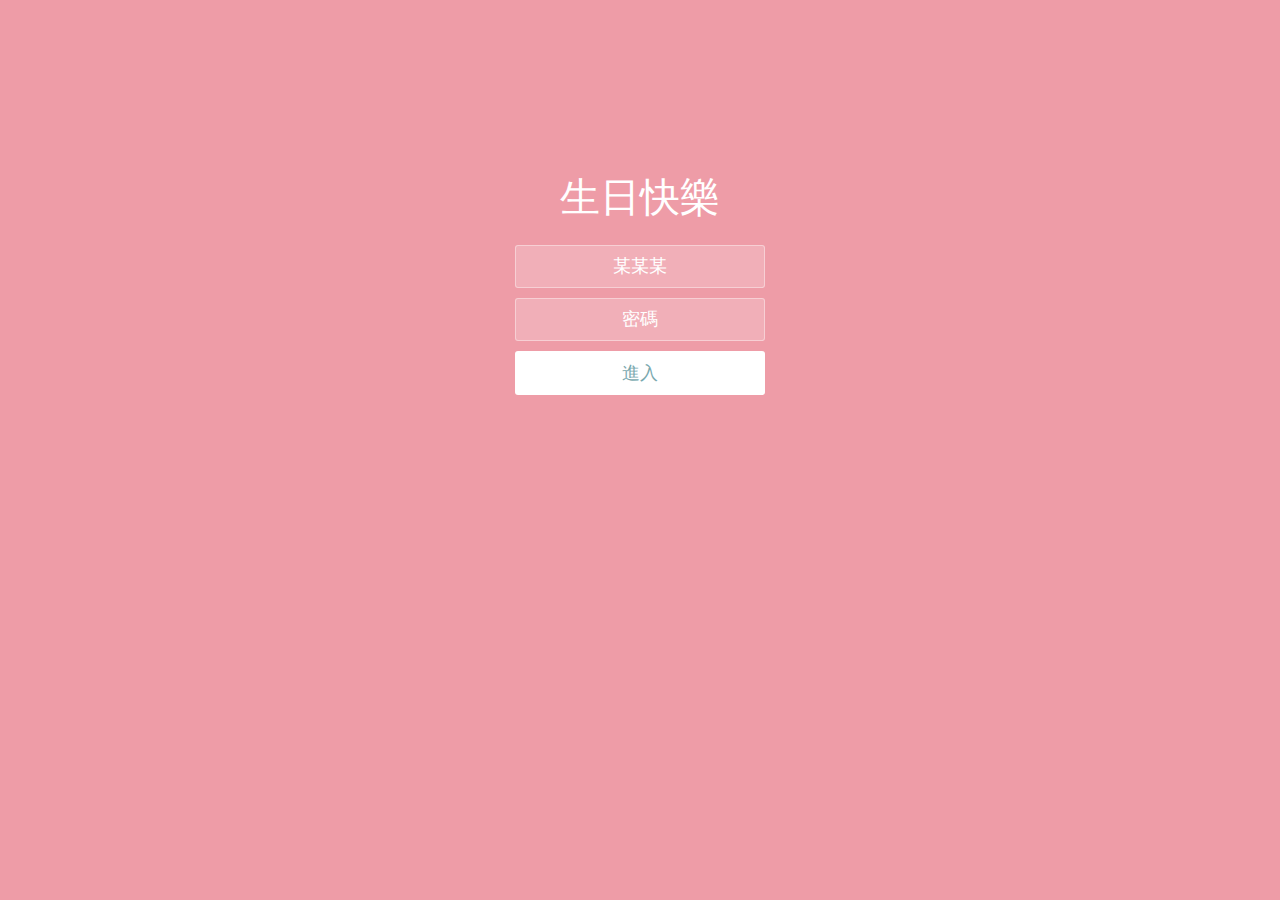
<file: index.html>
<!doctype html>
<html lang="zh">

<head>
    <meta charset="utf-8">
    <meta http-equiv="X-UA-Compatible" content="IE=edge,chrome=1">
    <meta name="viewport" content="width=device-width, initial-scale=1.0">
    <title>Happy Birthday</title>
    <link rel="stylesheet" type="text/css" href="css/styles.css">
</head>

<style>
    .iframepage {
        -webkit-overflow-scrolling: touch;
        overflow-x: scroll;
        overflow-y: hidden;
    }

    ::-webkit-scrollbar {
        width: 0px;
    }

    /*區域性滾動的dom節點*/
    .scroll-el {
        overflow: auto;
    }
</style>

<body>
    <iframe src="./html/login.html" id="iframepage" scrolling="no" onload="changeFrameHeight()" frameborder="0"
        style="width:100%" marginwidth="0" marginheight="0"></iframe>
    <script src="js/jquery-2.1.1.min.js" type="text/javascript"></script>
    <script src="js/jquery-1.8.4.min.js" type="text/javascript"></script>
</body>

</html>
</file>
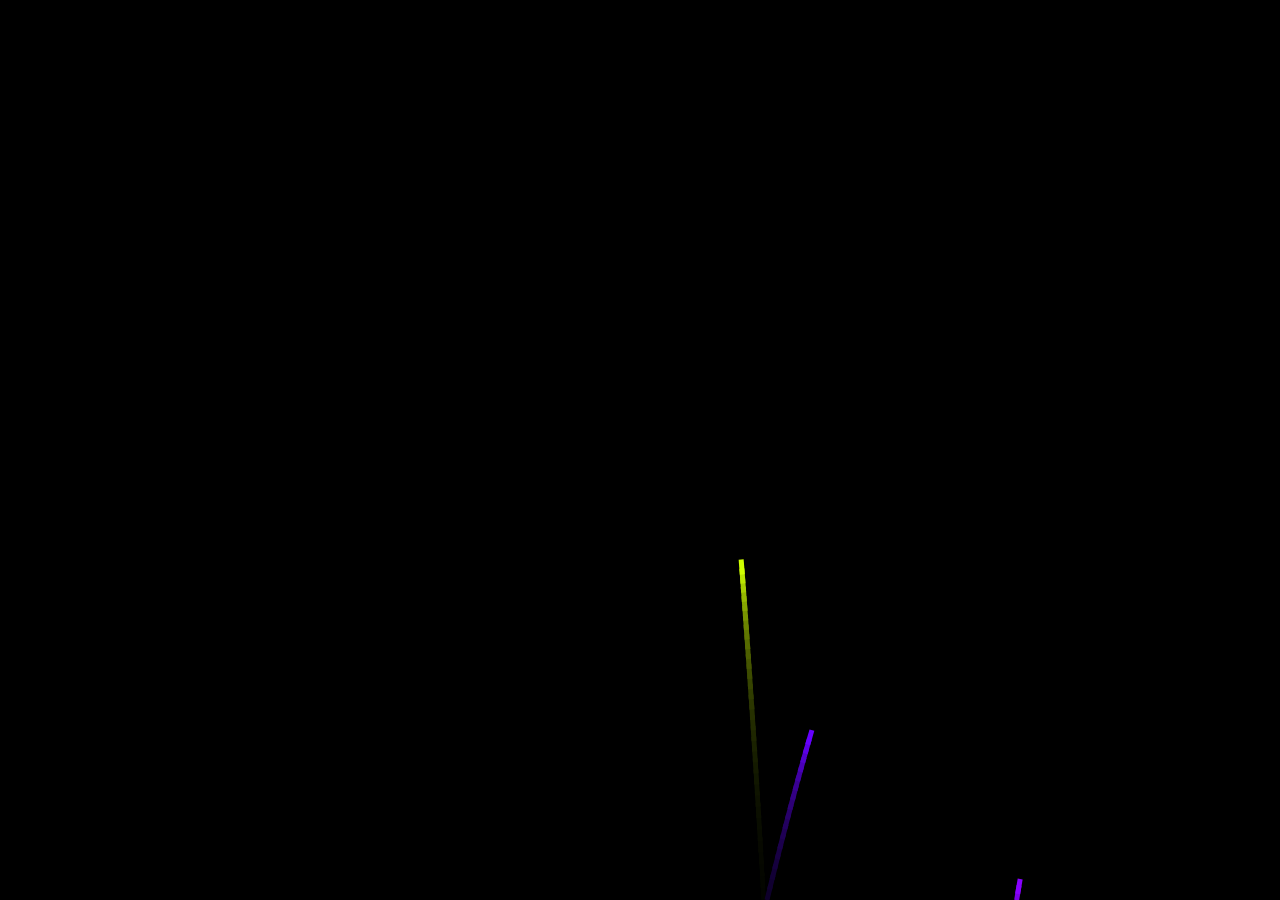
<file: html/EasterEgg.html>
<!DOCTYPE html>
<html lang="en">
<script>
  var _hmt = _hmt || [];
  (function () {
    var hm = document.createElement("script");
    hm.src = "https://hm.baidu.com/hm.js?c923daf3182a4b0ce01878475080aadc";
    var s = document.getElementsByTagName("script")[0];
    s.parentNode.insertBefore(hm, s);
  })();
</script>

<head>
  <meta charset="utf-8">
  <title>某某某，生日快樂！</title>


</head>
<style>
  body {
    margin: 0;
    overflow: hidden;
    background: black;
  }

  canvas {
    position: absolute;
  }
</style>

<body>

  <canvas></canvas>
  <canvas></canvas>
  <canvas></canvas>

  <script>

    function GetRequest() {
      var url = decodeURI(location.search); //獲取url中"?"符后的字串
      var theRequest = new Object();
      if (url.indexOf("?") != -1) {
        var str = url.substr(1);
        strs = str.split("&");
        for (var i = 0; i < strs.length; i++) {
          theRequest[strs[i].split("=")[0]] = unescape(strs[i].split("=")[1]);
        }
      }
      return theRequest;
    }
    class Shard {
      constructor(x, y, hue) {
        this.x = x;
        this.y = y;
        this.hue = hue;
        this.lightness = 50;
        this.size = 15 + Math.random() * 10;
        const angle = Math.random() * 2 * Math.PI;
        const blastSpeed = 1 + Math.random() * 6;
        this.xSpeed = Math.cos(angle) * blastSpeed;
        this.ySpeed = Math.sin(angle) * blastSpeed;
        this.target = getTarget();
        this.ttl = 100;
        this.timer = 0;
      }
      draw() {
        ctx2.fillStyle = `hsl(${this.hue}, 100%, ${this.lightness}%)`;
        ctx2.beginPath();
        ctx2.arc(this.x, this.y, this.size, 0, 2 * Math.PI);
        ctx2.closePath();
        ctx2.fill();
      }
      update() {
        if (this.target) {
          const dx = this.target.x - this.x;
          const dy = this.target.y - this.y;
          const dist = Math.sqrt(dx * dx + dy * dy);
          const a = Math.atan2(dy, dx);
          const tx = Math.cos(a) * 5;
          const ty = Math.sin(a) * 5;
          this.size = lerp(this.size, 1.5, 0.05);

          if (dist < 5) {
            this.lightness = lerp(this.lightness, 100, 0.01);
            this.xSpeed = this.ySpeed = 0;
            this.x = lerp(this.x, this.target.x + fidelity / 2, 0.05);
            this.y = lerp(this.y, this.target.y + fidelity / 2, 0.05);
            this.timer += 1;
          } else
            if (dist < 10) {
              this.lightness = lerp(this.lightness, 100, 0.01);
              this.xSpeed = lerp(this.xSpeed, tx, 0.1);
              this.ySpeed = lerp(this.ySpeed, ty, 0.1);
              this.timer += 1;
            } else {
              this.xSpeed = lerp(this.xSpeed, tx, 0.02);
              this.ySpeed = lerp(this.ySpeed, ty, 0.02);
            }
        } else {
          this.ySpeed += 0.05;
          //this.xSpeed = lerp(this.xSpeed, 0, 0.1);
          this.size = lerp(this.size, 1, 0.05);

          if (this.y > c2.height) {
            shards.forEach((shard, idx) => {
              if (shard === this) {
                shards.splice(idx, 1);
              }
            });
          }
        }
        this.x = this.x + this.xSpeed;
        this.y = this.y + this.ySpeed;
      }
    }


    class Rocket {
      constructor() {
        const quarterW = c2.width / 4;
        this.x = quarterW + Math.random() * (c2.width - quarterW);
        this.y = c2.height - 15;
        this.angle = Math.random() * Math.PI / 4 - Math.PI / 6;
        this.blastSpeed = 6 + Math.random() * 7;
        this.shardCount = 15 + Math.floor(Math.random() * 15);
        this.xSpeed = Math.sin(this.angle) * this.blastSpeed;
        this.ySpeed = -Math.cos(this.angle) * this.blastSpeed;
        this.hue = Math.floor(Math.random() * 360);
        this.trail = [];
      }
      draw() {
        ctx2.save();
        ctx2.translate(this.x, this.y);
        ctx2.rotate(Math.atan2(this.ySpeed, this.xSpeed) + Math.PI / 2);
        ctx2.fillStyle = `hsl(${this.hue}, 100%, 50%)`;
        ctx2.fillRect(0, 0, 5, 15);
        ctx2.restore();
      }
      update() {
        this.x = this.x + this.xSpeed;
        this.y = this.y + this.ySpeed;
        this.ySpeed += 0.1;
      }

      explode() {
        for (let i = 0; i < 70; i++) {
          shards.push(new Shard(this.x, this.y, this.hue));
        }
      }
    }

    console.log(GetRequest('val').val)
    // INITIALIZATION
    const [c1, c2, c3] = document.querySelectorAll('canvas');
    const [ctx1, ctx2, ctx3] = [c1, c2, c3].map(c => c.getContext('2d'));
    let fontSize = 200;
    const rockets = [];
    const shards = [];
    const targets = [];
    const fidelity = 3;
    let counter = 0;
    c2.width = c3.width = window.innerWidth;
    c2.height = c3.height = window.innerHeight;
    ctx1.fillStyle = '#000';
    const text = '某某某,生日快樂！'
    let textWidth = 99999999;

    while (textWidth > window.innerWidth) {
      ctx1.font = `900 ${fontSize--}px Arial`;
      textWidth = ctx1.measureText(text).width;
    }

    c1.width = textWidth;
    c1.height = fontSize * 1.5;
    ctx1.font = `900 ${fontSize}px Arial`;
    ctx1.fillText(text, 0, fontSize);
    const imgData = ctx1.getImageData(0, 0, c1.width, c1.height);
    for (let i = 0, max = imgData.data.length; i < max; i += 4) {
      const alpha = imgData.data[i + 3];
      const x = Math.floor(i / 4) % imgData.width;
      const y = Math.floor(i / 4 / imgData.width);

      if (alpha && x % fidelity === 0 && y % fidelity === 0) {
        targets.push({ x, y });
      }
    }

    ctx3.fillStyle = '#FFF';
    ctx3.shadowColor = '#FFF';
    ctx3.shadowBlur = 25;

    // ANIMATION LOOP
    (function loop() {
      ctx2.fillStyle = "rgba(0, 0, 0, .1)";
      ctx2.fillRect(0, 0, c2.width, c2.height);
      //ctx2.clearRect(0, 0, c2.width, c2.height);
      counter += 1;

      if (counter % 15 === 0) {
        rockets.push(new Rocket());
      }
      rockets.forEach((r, i) => {
        r.draw();
        r.update();
        if (r.ySpeed > 0) {
          r.explode();
          rockets.splice(i, 1);
        }
      });

      shards.forEach((s, i) => {
        s.draw();
        s.update();

        if (s.timer >= s.ttl || s.lightness >= 99) {
          ctx3.fillRect(s.target.x, s.target.y, fidelity + 1, fidelity + 1);
          shards.splice(i, 1);
        }
      });

      requestAnimationFrame(loop);
    })();

    // HELPER FUNCTIONS
    const lerp = (a, b, t) => Math.abs(b - a) > 0.1 ? a + t * (b - a) : b;

    function getTarget() {
      if (targets.length > 0) {
        const idx = Math.floor(Math.random() * targets.length);
        let { x, y } = targets[idx];
        targets.splice(idx, 1);

        x += c2.width / 2 - textWidth / 2;
        y += c2.height / 2 - fontSize / 2;

        return { x, y };
      }
    }


  </script>

</body>

</html>
</file>
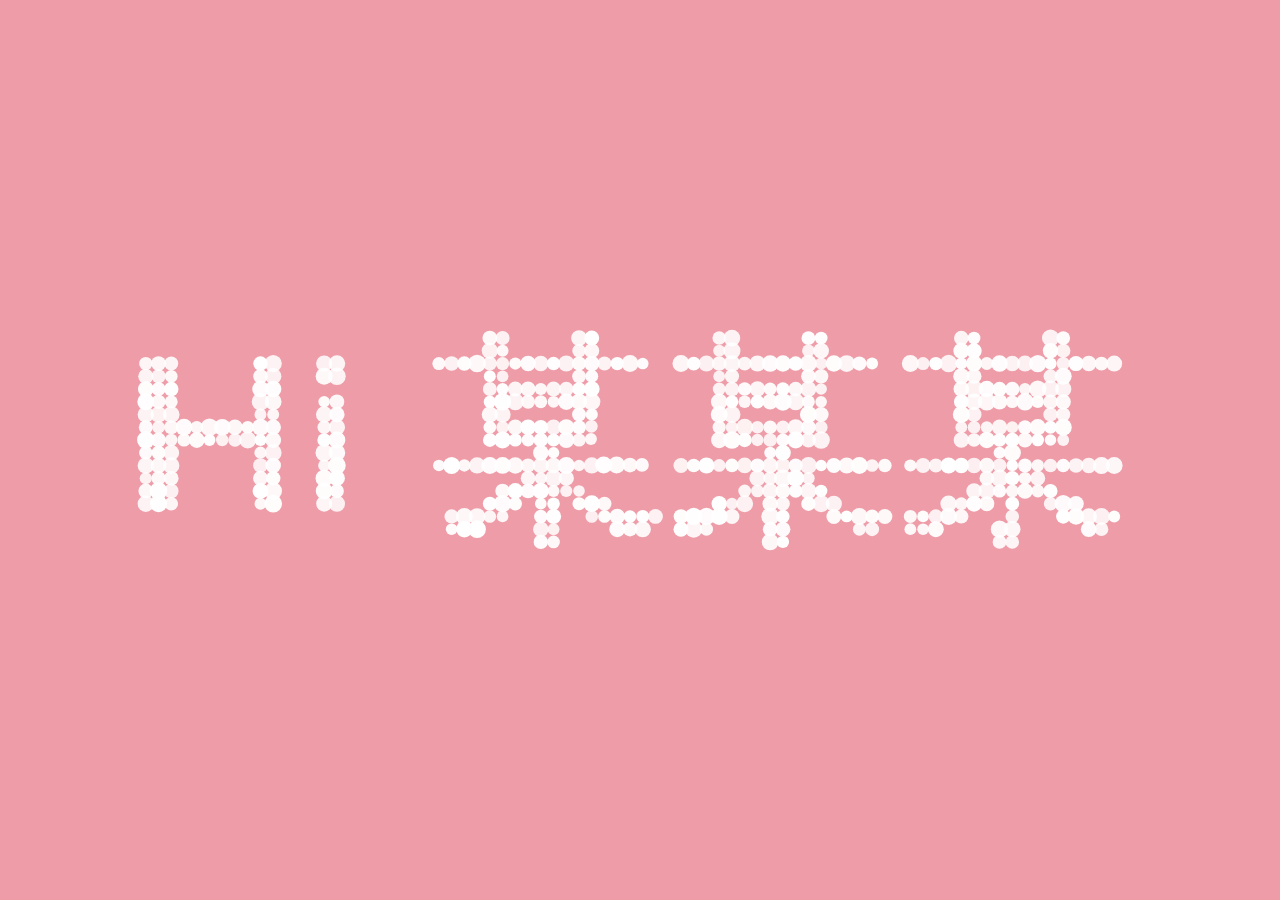
<file: html/index1.html>
<!DOCTYPE html>
<html>

<head>

  <meta charset="utf-8">

  <title></title>

  <link rel="stylesheet" href="../css/normalizel.css">

  <link rel="stylesheet" href="../css/stylel.css" media="screen" type="text/css" />

</head>

<body>
<canvas class="canvas"></canvas>

<div class="help">?</div> 

<div class="ui">
  <input class="ui-input" type="text" />
  <span class="ui-return">↵</span>
</div>

<div class="overlay">
  <div class="tabs">
    <div class="tabs-labels"><span class="tabs-label">Commands</span><span class="tabs-label">Info</span><span class="tabs-label">Share</span></div>

    <div class="tabs-panels">
      <ul class="tabs-panel commands">
        <li class="commands-item"><span class="commands-item-title">Text</span><span class="commands-item-info" data-demo="Hello :)">Type anything</span><span class="commands-item-action">Demo</span></li>
        <li class="commands-item"><span class="commands-item-title">Countdown</span><span class="commands-item-info" data-demo="#countdown 10">#countdown<span class="commands-item-mode">number</span></span><span class="commands-item-action">Demo</span></li>
        <li class="commands-item"><span class="commands-item-title">Time</span><span class="commands-item-info" data-demo="#time">#time</span><span class="commands-item-action">Demo</span></li>
        <li class="commands-item"><span class="commands-item-title">Rectangle</span><span class="commands-item-info" data-demo="#rectangle 30x15">#rectangle<span class="commands-item-mode">width x height</span></span><span class="commands-item-action">Demo</span></li>
        <li class="commands-item"><span class="commands-item-title">Circle</span><span class="commands-item-info" data-demo="#circle 25">#circle<span class="commands-item-mode">diameter</span></span><span class="commands-item-action">Demo</span></li>

        <li class="commands-item commands-item--gap"><span class="commands-item-title">Animate</span><span class="commands-item-info" data-demo="The time is|#time|#countdown 3|#icon thumbs-up"><span class="commands-item-mode">command1</span>&nbsp;|<span class="commands-item-mode">command2</span></span><span class="commands-item-action">Demo</span></li>
      </ul>
    </div>
  </div>
</div>

  <script src="../js/indexl.js"></script>

</body>

</html>
</file>
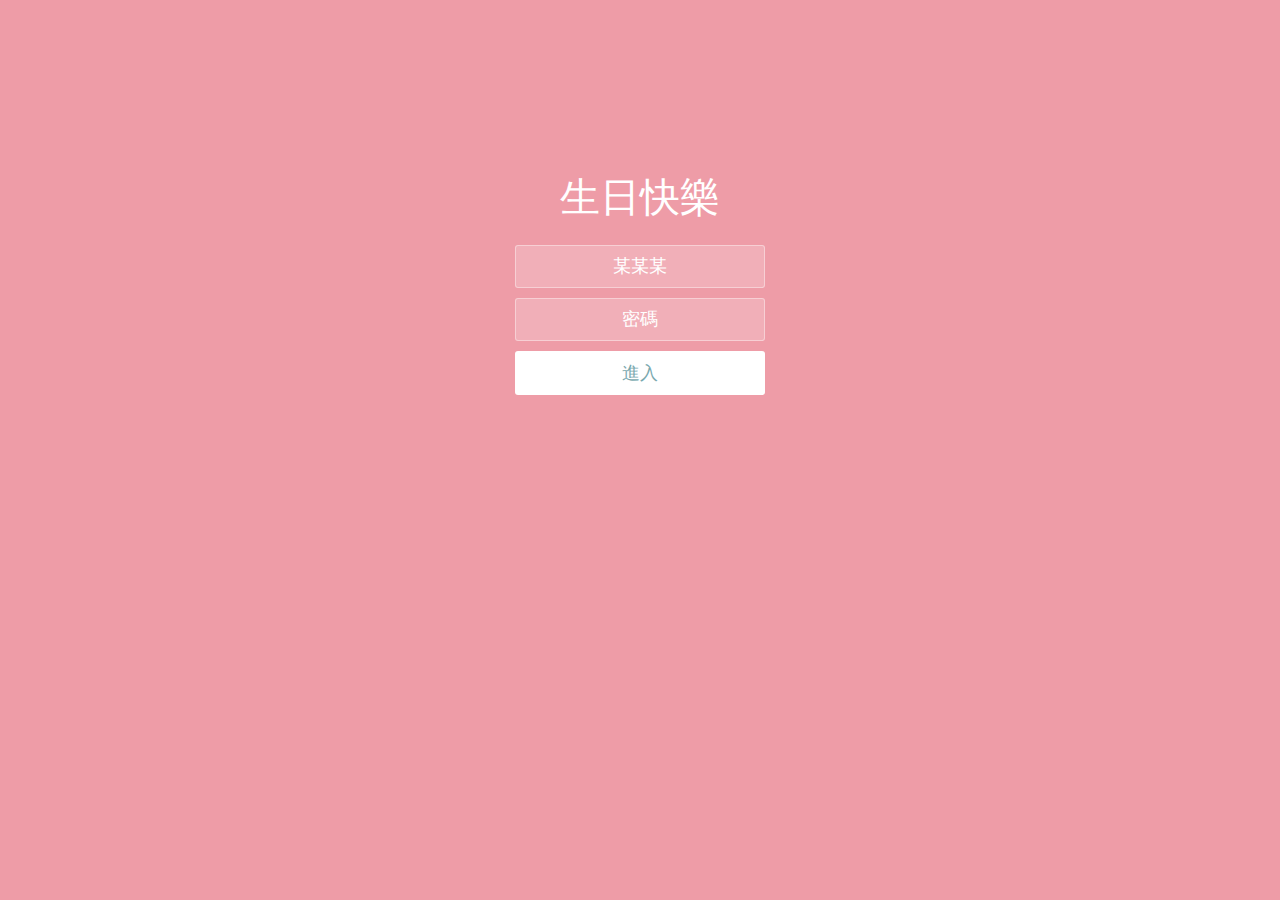
<file: html/login.html>
<!doctype html>
<html lang="zh">

<head>
	<meta charset="utf-8">
	<meta http-equiv="X-UA-Compatible" content="IE=edge,chrome=1">
	<meta name="viewport" content="width=device-width, initial-scale=1.0">
	<title>Happy Birthday</title>
	<link rel="stylesheet" type="text/css" href="../css/styles.css">
</head>

<body>
	<div class="htmleaf-container">
		<div class="wrapper">
			<div class="container">
				<h1>生日快樂</h1>
				<form class="form">
					<input id="userName" name="userName" type="text" placeholder="xx" value="某某某">
					<input id="pwd" name="pwd" type="password" placeholder="密碼">
					<button type="submit" id="login-button">進入</button>
				</form>
			</div>
			<ul class="bg-bubbles">
				<li></li>
				<li></li>
				<li></li>
				<li></li>
				<li></li>
				<li></li>
				<li></li>
				<li></li>
				<li></li>
				<li></li>
			</ul>
		</div>
	</div>

	<script src="../js/jquery-2.1.1.min.js" type="text/javascript"></script>
	<script src="../js/jquery-1.8.4.min.js" type="text/javascript"></script>

</body>

</html>
</file>
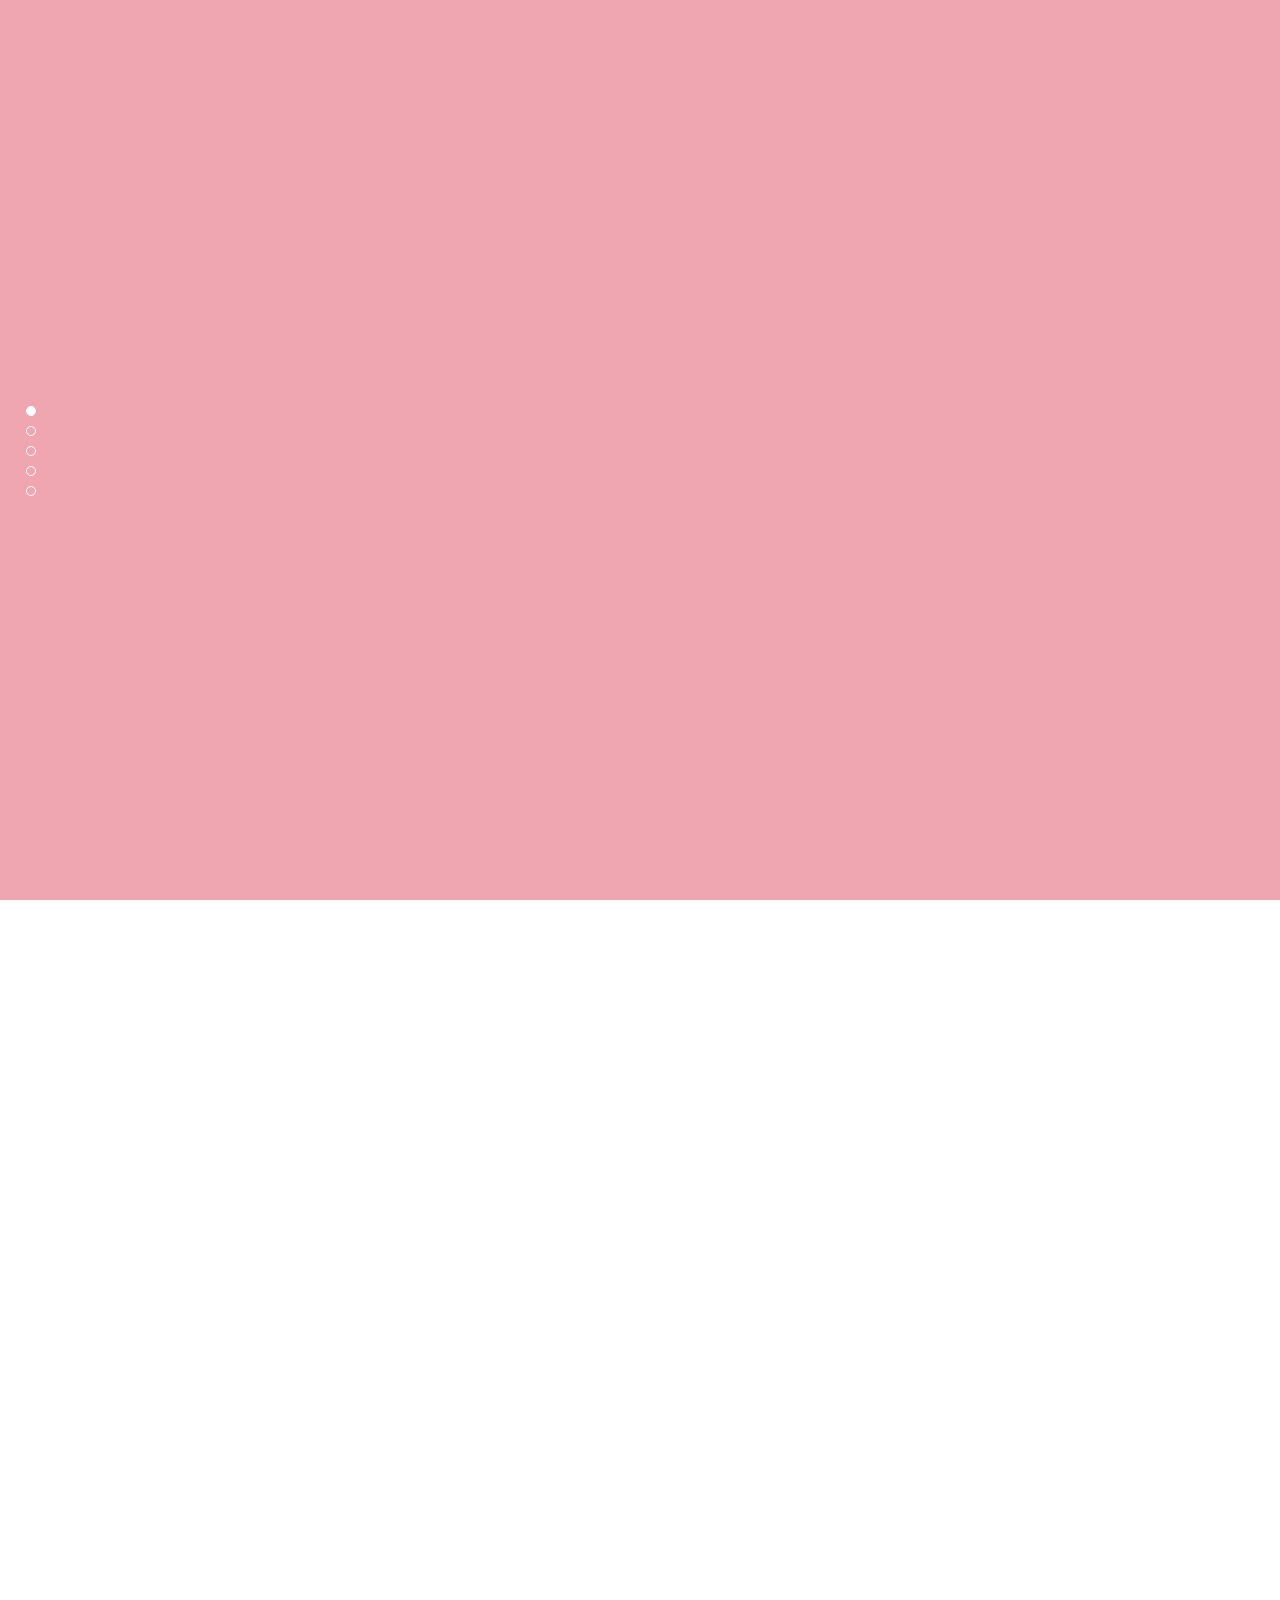
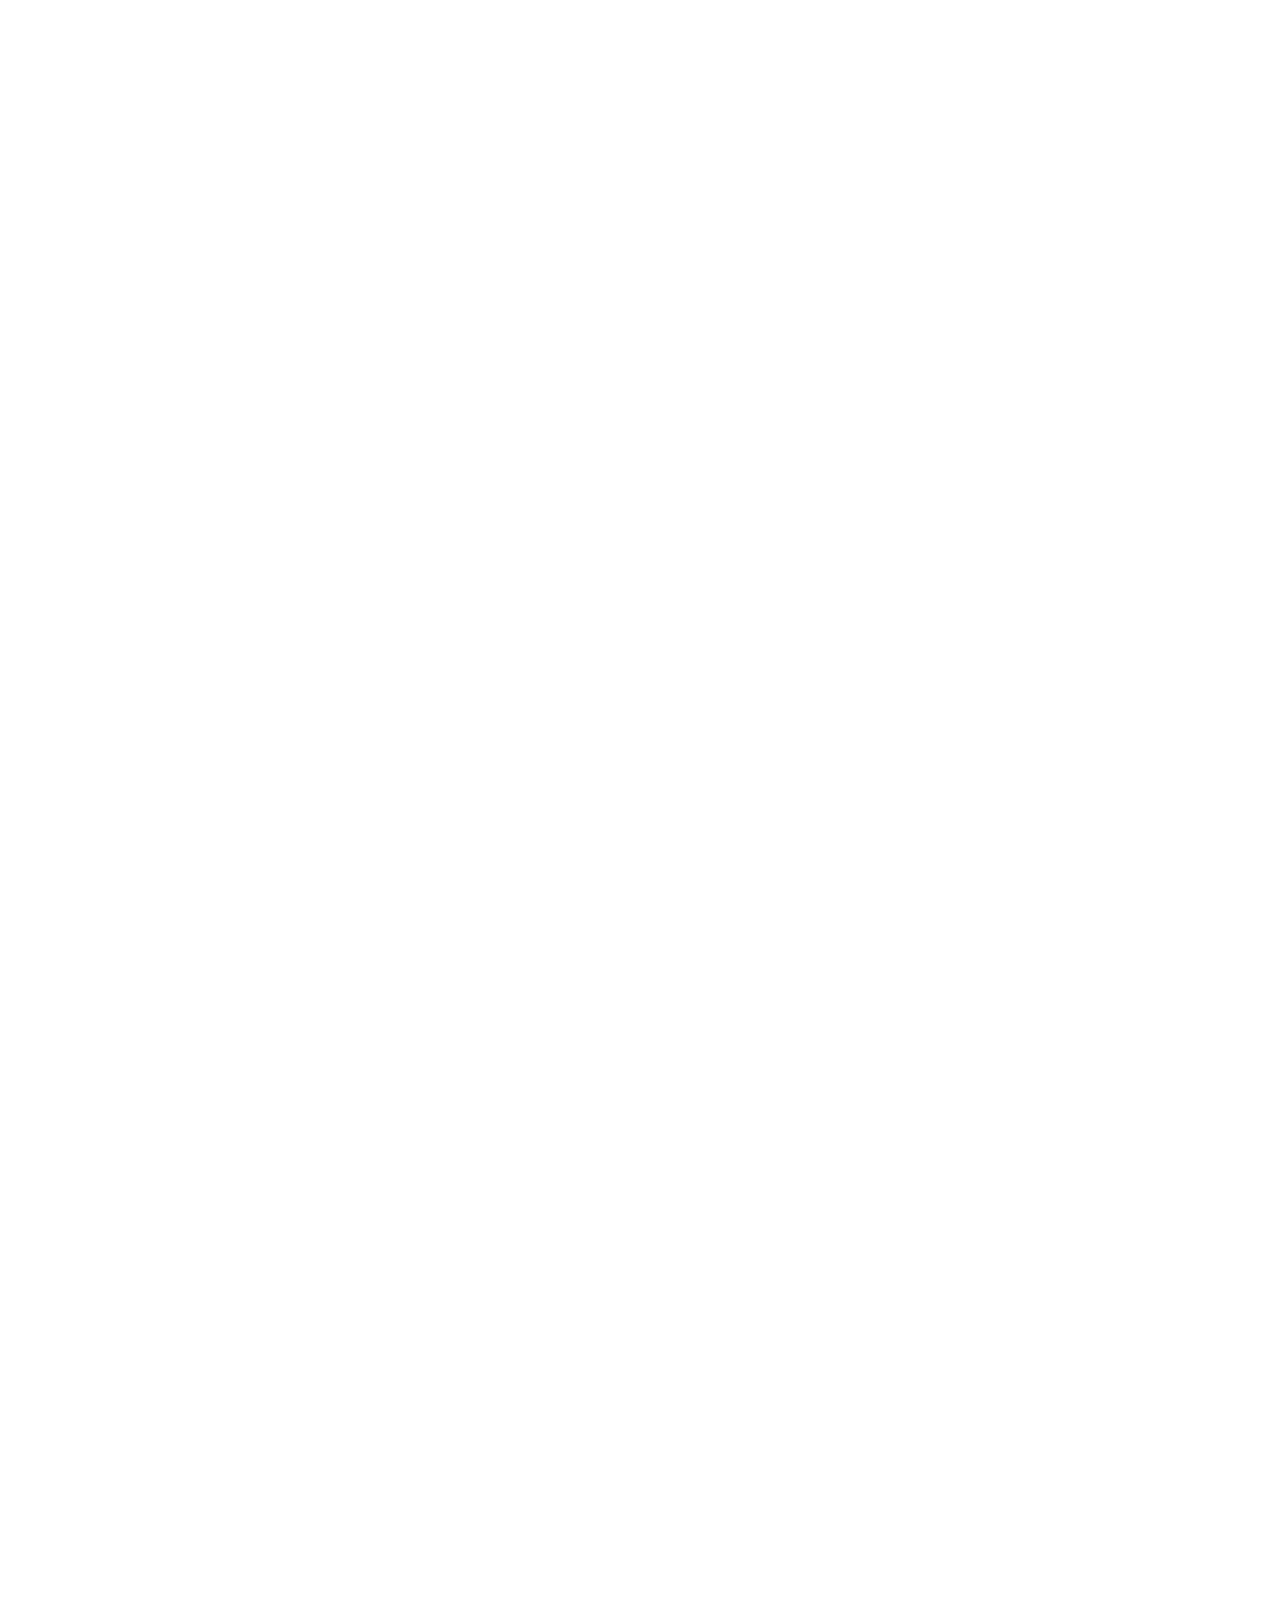
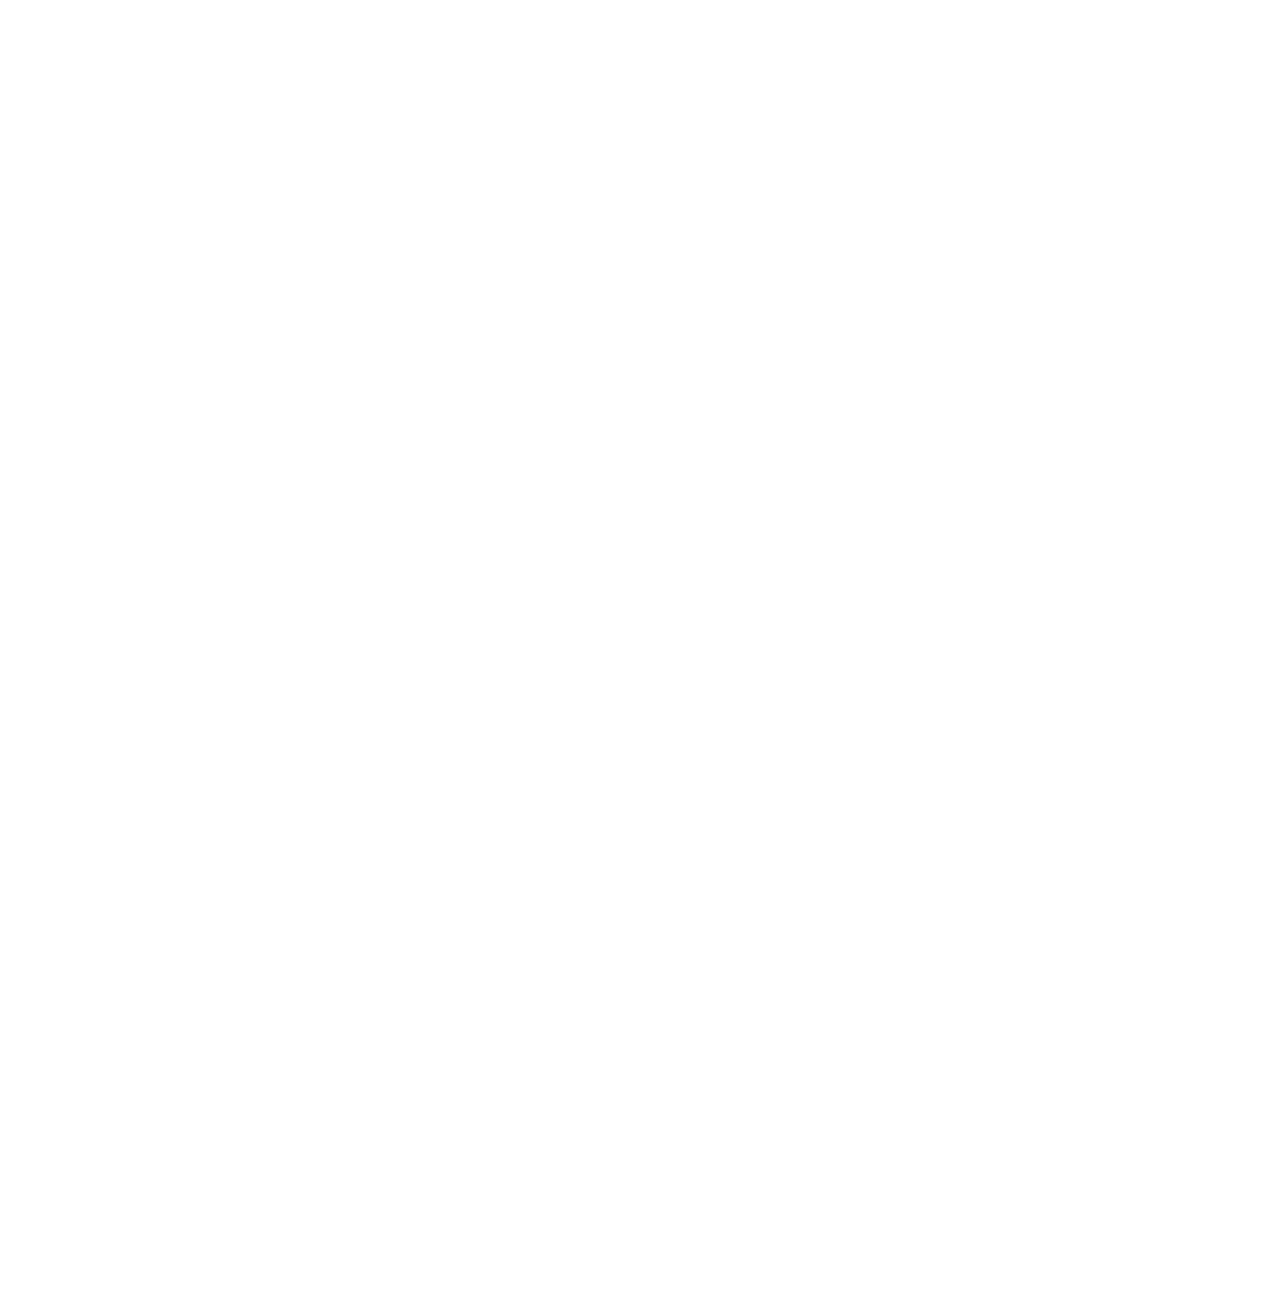
<file: html/Memories.html>
<!DOCTYPE html>
<html lang="zh-CN">

<head>
  <meta charset="utf-8">
  <title>Happy Birthday</title>
  <link rel="stylesheet" href="../css/jquery.fullPage.css">
  <link rel="stylesheet" href="../css/style.css">
</head>

<body>
  <div class="bgcolor">
    <div style="z-index:100;" id="dowebok">
      <!--第一頁-->
      <div class="section">
        <div class="ly-box01">
          <div class="ly-txt01">
            <p class="ly-stxt01">願你能精緻到老，眼裡</p>
            <p class="ly-stxt02">長著太陽，笑裡全是坦蕩。</p>
            <p class="ly-stxt03">陽光下永遠像個孩子，風雨裡</p>
            <p class="ly-stxt04">像個大人，無畏亦無懼。</p>
            <!-- ，在認清 -->
            <p class="ly-stxt05">你若不傷，歲月無恙。</p>
            <!-- <p class="ly-stxt05">生活的真相后，更加熱愛它吧！</p> -->
          </div>
          <div class="ly-txt02">
            <p class="ly-stxt06">我不是在最好的時光</p>
            <p class="ly-stxt07">遇見了你，而是遇見了你</p>
            <p class="ly-stxt08">才開始了我這段最好的時光。</p>
            <p class="ly-stxt09">承蒙時光不棄，感謝相遇。</p>
            <p class="ly-stxt10">祝你：往下拉！</p>
          </div>
        </div>
      </div>

      <!--第二頁-->
      <div class="section">
        <div class="timeline"></div>
        <div class="timepoint11"></div>
        <div class="ly-box11">
          <div class="ly-txt11" style="width:100%;height:10%;left:10%">
            <img class="ly-img11" src="../img/HappyBirthday.png" style="width:100%;height:100%">
          </div>
          <div class="ly-txt12">

          </div>
          <div class="ly-imgbox11" style="height:80%">
            <img class="ly-img11" src="../img/zt.png" style="height:100%">
          </div>
        </div>
        <div class="ly-triangle11"></div>

        <div class="ly-box12">
          <div class="ly-txt13" style="width:100%;height:10%;left:10%">
            <img class="ly-img11" src="../img/HappyBirthday.png" style="width:100%;height:100%">
          </div>
          <div class="ly-txt14">
            <p>小壽星</p>
            <p>祝你所有的希望都能如願</p>
            <p>所有的夢想都能實現</p>
            <p>所有的期待都能出現</p>
            <p>所有的付出都能兌現在你生日來臨之即。</p>
          </div>
          <div class="ly-imgbox11" style="height:50%">
            <img class="ly-img11" src="../img/timg.jpg" style="height:100%">
          </div>
        </div>
        <div class="ly-triangle12"></div>

      </div>

      <!--第三頁-->

      <div class="section">
        <div class="timeline"></div>
        <div class="timepoint21"></div>
        <div class="ly-box21">
          <div class="ly-txt21" style="width:100%;height:10%;left:10%">
            <img class="ly-img11" src="../img/HappyBirthday.png" style="width:200%;height:100%">
          </div>
          <div class="ly-txt22" style="left:20%;font-size: 45px">
            <p>祝</p>
            <p>你</p>
          </div>
          <div class="ly-imgbox21">
            <img class="ly-img21" src="../img/di2.png">
          </div>
        </div>
        <div class="ly-triangle21"></div>

        <div class="ly-box22">
          <div class="ly-txt23" style="width:100%;height:10%;left:10%">
            <img class="ly-img11" src="../img/HappyBirthday.png" style="width:200%;height:100%">
          </div>
          <div class="ly-txt24">
            <p>百事可樂</p>
            <p>萬事芬達</p>
            <p>天天哇哈哈</p>
            <p>月月樂百事</p>
          </div>
          <div class="ly-imgbox22">
            <img class="ly-img22" src="../img/di21.jpg">
          </div>
        </div>
        <div class="ly-triangle22"></div>

        <div class="ly-box23">
          <div class="ly-txt25" style="width:100%;height:10%;left:10%">
            <img class="ly-img11" src="../img/HappyBirthday.png" style="width:100%;height:100%">
          </div>
          <div class="ly-txt26">
            <p>年年高樂高</p>
            <p>心情似雪碧</p>
            <p>永遠心飛揚</p>
          </div>
          <div class="ly-imgbox23" style="height: 70%">
            <img class="ly-img23" src="../img/di24.gif" style="height: 100%">
          </div>
        </div>
        <div class="ly-triangle23"></div>
      </div>

      <!--第四頁-->

      <div class="section">
        <div class="timeline"></div>
        <div class="timepoint31"></div>
        <div class="ly-box31">
          <div class="ly-txt31" style="width:100%;height:10%;left:10%">
            <img class="ly-img11" src="../img/HappyBirthday.png" style="width:100%;height:100%">
          </div>
          <div class="ly-txt32">
            <p>愿你</p>
            <p>貪吃不胖，深情不負，傻人傻福，</p>
            <p>一直幸運。一生努力，一生被愛，</p>
            <p>想要的都擁有，得不到的都釋懷。🌈</p>
          </div>
          <div class="ly-imgbox31" style="height:50%">
            <img class="ly-img31" src="../img/di22.jpg" style="height:100%">
          </div>
        </div>
        <div class="ly-triangle31"></div>

        <div class="ly-box32">
          <div class="ly-txt33" style="width:100%;height:15%;left:10%">
            <img class="ly-img11" src="../img/HappyBirthday.png" style="width:100%;height:100%">
          </div>
          <div class="ly-txt34">
            <p>今晚的星星只有二十三顆，我是說，當你數到第二十三顆就把眼睛閉上，你會看到我為你點亮的蠟燭。許個願望吧</p>
          </div>
          <div class="ly-imgbox31">
            <img class="ly-img31" src="../img/di23.jpg" style="height:100%">
          </div>
        </div>
        <div class="ly-triangle32"></div>
      </div>


      <div class="section">
        <div class="timeline"></div>
        <div class="timepoint11"></div>
        <div class="ly-box81">
          <div class="ly-txt11" style="width:100%;height:10%;left:10%">
            <img class="ly-img11" src="../img/HappyBirthday.png" style="width:200%;height:200%">
          </div>
          <div class="ly-txt82" style="top:8%">
            <p class="wwww1">來自xxx的祝福</p>
            <p class="wwww1">xxxxxxxxxx！</p>
            <p class="wwww1">xxxxxxxxxxxxxxxxxxx</p>
            <p class="wwww1">xxxxxxxxxxxxxxxxxxx</p>
            <p class="wwww1">xxxxxxxxxxxxxxxxxxx</p>
            <p class="wwww1">xxxxxxxxx</p>
            <p class="wwww1">xxxxxxxxx</p>
          </div>
          <div class="ly-imgbox81">
            <img class="ly-img81" src="../img/haha.jpg">
          </div>
        </div>
        <div class="ly-triangle11"></div>

        <div class="ly-box82">
          <div class="ly-txt13" style="width:100%;height:10%;left:10%">
            <img class="ly-img11" src="../img/HappyBirthday.png" style="width:100%;height:100%">
          </div>
          <div class="ly-txt84">
            <p>Hi!xxx，</p>
            <p>今天是你的生日!</p>
            <p>在這個時刻，</p>
            <p>首先送上我的祝福，希望2020身體健康，所有的煩惱統統全忘掉。</p>
            <p>新的一年裡，希望每天都能開開心心，吃特別多的好吃的，咋吃都不胖，</p>
            <p>去特別多好玩的地方，咋玩都不會累。嘻嘻</p>
            <p>在這個病毒肆虐的時間裡，不管是出差還是在家，答應我一定要保護好自己，好嗎？好的！</p>
            <p>乖，摸摸頭。</p>
            <p><a href="./EasterEgg.html">點選有彩蛋</a>  </p>
          </div>

        </div>
        <div class="ly-triangle82"></div>
      </div>

    </div>
    <!--試驗-->
    <ul class="bg-bubbles">
      <li></li>
      <li></li>
      <li></li>
      <li></li>
      <li></li>
      <li></li>
      <li></li>
      <li></li>
      <li></li>
      <li></li>
    </ul>
  </div>
  <audio src="../music/1.mp3" autoplay="autoplay" loop="loop">

    <script src="../js/jquery-1.8.3.min.js"></script>
    <script src="../js/jquery.fullPage.min.js"></script>
    <script src="../js/diy.js"></script>
</body>

</html>
</file>
<file: css/styles.css>
* {
  box-sizing: border-box;
  margin: 0;
  padding: 0;
  font-weight: 300;
}
body {
  font-family:"Microsoft YaHei";
  color: white;
  font-weight: 300;
}
body ::-webkit-input-placeholder {
  /* WebKit browsers */
  font-family:"Microsoft YaHei";
  color: white;
  font-weight: 300;
}
body :-moz-placeholder {
  /* Mozilla Firefox 4 to 18 */
  font-family:"Microsoft YaHei";
  color: white;
  opacity: 1;
  font-weight: 300;
}
body ::-moz-placeholder {
  /* Mozilla Firefox 19+ */
  font-family:"Microsoft YaHei";
  color: white;
  opacity: 1;
  font-weight: 300;
}
body :-ms-input-placeholder {
  /* Internet Explorer 10+ */
  font-family:"Microsoft YaHei";
  color: white;
  font-weight: 300;
}
.wrapper {
  background: #ee9ca7;
  background: -webkit-linear-gradient(top left, #ee9ca7 0%, #ee9ca7 100%);
  background: linear-gradient(to bottom right, #ee9ca7 0%, #ee9ca7 100%);
  background-color:rgba(255,255,255,0.9);
  position: absolute;
  top:0;
  left: 0;
  width: 100%;
  height: 100%;
  overflow: hidden;

}

.wrapper.form-success .container h1 {
  -webkit-transform: translateY(85px);
      -ms-transform: translateY(85px);
          transform: translateY(85px);
}
.container {
  max-width: 600px;
  margin: 0 auto;
  margin-top: 7%;
  padding: 80px 0;
  height: 400px;
  text-align: center;
}
.container h1 {
  font-size: 40px;
  -webkit-transition-duration: 1s;
          transition-duration: 1s;
  -webkit-transition-timing-function: ease-in-put;
          transition-timing-function: ease-in-put;
  font-weight: 200;
}
form {
  padding: 20px 0;
  position: relative;
  z-index: 2;
}
form input {
  -webkit-appearance: none;
     -moz-appearance: none;
          appearance: none;
  outline: 0;
  border: 1px solid rgba(255, 255, 255, 0.4);
  background-color: rgba(255, 255, 255, 0.2);
  width: 250px;
  border-radius: 3px;
  padding: 10px 15px;
  margin: 0 auto 10px auto;
  display: block;
  text-align: center;
  font-family: "Microsoft YaHei";
  font-size: 18px;
  color: white;
  -webkit-transition-duration: 0.25s;
          transition-duration: 0.25s;
  font-weight: 300;
}
form input:hover {
  background-color: rgba(255, 255, 255, 0.4);
}
form input:focus {
  background-color: white;
  width: 300px;
  color: #79A8AE;
}
form button {
  -webkit-appearance: none;
     -moz-appearance: none;
          appearance: none;
  outline: 0;
  background-color: white;
  font-family: "Microsoft YaHei";
  border: 0;
  padding: 10px 15px;
  color: #79A8AE;
  border-radius: 3px;
  width: 250px;
  cursor: pointer;
  font-size: 18px;
  -webkit-transition-duration: 0.25s;
          transition-duration: 0.25s;
}
form button:hover {
  background-color: #f5f7f9;
}
.bg-bubbles {
  position: absolute;
  top: 0;
  left: 0;
  width: 100%;
  height: 100%;
  z-index: 1;
}
.bg-bubbles li {
  position: absolute;
  list-style: none;
  display: block;
  width: 40px;
  height: 40px;
  background-color: rgba(255, 255, 255, 0.15);
  bottom: -160px;
  -webkit-animation: square 30s infinite;
  animation: square 30s infinite;
  -webkit-transition-timing-function: linear;
  transition-timing-function: linear;
}
.bg-bubbles li:nth-child(1) {
  left: 10%;
}
.bg-bubbles li:nth-child(2) {
  left: 20%;
  width: 80px;
  height: 80px;
  -webkit-animation-delay: 2s;
          animation-delay: 2s;
  -webkit-animation-duration: 17s;
          animation-duration: 17s;
}
.bg-bubbles li:nth-child(3) {
  left: 25%;
  -webkit-animation-delay: 4s;
          animation-delay: 4s;
}
.bg-bubbles li:nth-child(4) {
  left: 40%;
  width: 60px;
  height: 60px;
  -webkit-animation-duration: 22s;
          animation-duration: 22s;
  background-color: rgba(255, 255, 255, 0.25);
}
.bg-bubbles li:nth-child(5) {
  left: 70%;
}
.bg-bubbles li:nth-child(6) {
  left: 80%;
  width: 120px;
  height: 120px;
  -webkit-animation-delay: 3s;
          animation-delay: 3s;
  background-color: rgba(255, 255, 255, 0.2);
}
.bg-bubbles li:nth-child(7) {
  left: 32%;
  width: 160px;
  height: 160px;
  -webkit-animation-delay: 7s;
          animation-delay: 7s;
}
.bg-bubbles li:nth-child(8) {
  left: 55%;
  width: 20px;
  height: 20px;
  -webkit-animation-delay: 15s;
          animation-delay: 15s;
  -webkit-animation-duration: 40s;
          animation-duration: 40s;
}
.bg-bubbles li:nth-child(9) {
  left: 25%;
  width: 10px;
  height: 10px;
  -webkit-animation-delay: 2s;
          animation-delay: 2s;
  -webkit-animation-duration: 40s;
          animation-duration: 40s;
  background-color: rgba(255, 255, 255, 0.3);
}
.bg-bubbles li:nth-child(10) {
  left: 90%;
  width: 160px;
  height: 160px;
  -webkit-animation-delay: 11s;
          animation-delay: 11s;
}
@-webkit-keyframes square {
  0% {
    -webkit-transform: translateY(0);
            transform: translateY(0);
  }
  100% {
    -webkit-transform: translateY(-900px) rotate(600deg);
            transform: translateY(-900px) rotate(600deg);
  }
}
@keyframes square {
  0% {
    -webkit-transform: translateY(0);
            transform: translateY(0);
  }
  100% {
    -webkit-transform: translateY(-900px) rotate(600deg);
            transform: translateY(-900px) rotate(600deg);
  }
}
</file>
<file: css/stylel.css>
body {
  font-family: "Avenir", "Helvetica Neue", Helvetica, Arial, sans-serif;
  background: #79a8ae;
  color: #666;
  font-size: 16px;
  line-height: 1.5em;
}

h1 {
  color: #111;
  margin: 0 0 12px 0;
  font-size: 24px;
  line-height: 1.5em;
}

p {
  margin: 0 0 10x 0;
}

a {
  color: #888;
  text-decoration: none;
  border-bottom: 1px solid #ccc;
}

a:hover {
  border-bottom-color: #888;
}

body,
.overlay {
  -webkit-perspective: 1000;
  -webkit-perspective-origin-y: 25%;
}

.body--ready {
  /* Ideas
  background: -webkit-linear-gradient(top, #e2b986 -10%, #241c35 140%);
  background: -webkit-linear-gradient(top, #c97369 -40%, #241c35 130%);
  background: -webkit-linear-gradient(top, #fac4c4 -10%, #606386 140%);
  background: -webkit-linear-gradient(top, #519ab0 0%, #414A6D 110%);
  background: -webkit-linear-gradient(top, rgb(129, 0, 170) 0%, rgb(43, 4, 114) 110%);
  background: -webkit-linear-gradient(top, rgb(163, 235, 189) 0%, rgb(16, 93, 145) 110%);
  background: -webkit-linear-gradient(top, rgb(165, 103, 189) 0%, rgb(75, 233, 214) 120%);
  */

  background: -webkit-linear-gradient(top, rgb(238, 156, 167) 0%, rgb(238, 156, 167) 120%);
  background: -moz-linear-gradient(top, rgb(238, 156, 167) 0%, rgb(238, 156, 167) 120%);
  background: -o-linear-gradient(top, rgb(238, 156, 167) 0%, rgb(238, 156, 167) 120%);
  background: -ms-linear-gradient(top, rgb(238, 156, 167) 0%, rgb(238, 156, 167) 120%);
  background: linear-gradient(top, rgb(238, 156, 167) 0%, rgb(238, 156, 167) 120%);
}

.body--ready .overlay {
  -webkit-transition: -webkit-transform 0.7s cubic-bezier(0.694, 0.0482, 0.335, 1),
                      opacity 0.7s cubic-bezier(0.694, 0.0482, 0.335, 1);
  -moz-transition: -moz-transform 0.7s cubic-bezier(0.694, 0.0482, 0.335, 1),
                      opacity 0.7s cubic-bezier(0.694, 0.0482, 0.335, 1);
  -ms-transition: -ms-transform 0.7s cubic-bezier(0.694, 0.0482, 0.335, 1),
                      opacity 0.7s cubic-bezier(0.694, 0.0482, 0.335, 1);
  -o-transition: -o-transform 0.7s cubic-bezier(0.694, 0.0482, 0.335, 1),
                      opacity 0.7s cubic-bezier(0.694, 0.0482, 0.335, 1);
  transition: transform 0.7s cubic-bezier(0.694, 0.0482, 0.335, 1),
                      opacity 0.7s cubic-bezier(0.694, 0.0482, 0.335, 1);
}


.ui {
  position: absolute;
  left: 50%;
  bottom: 5%;
  width: 300px;
  margin-left: -150px;
}

.ui-input {
  display: none;
  width: 100%;
  height: 50px;
  background: none;
  font-size: 24px;
  font-weight: bold;
  color: #fff;
  text-align: center;
  border: none;
  border-bottom: 2px solid white;
}

.ui-input:focus {
  outline: none;
  border: none;
  border-bottom: 2px solid white;
}

.ui-return {
  display: none;
  position: absolute;
  top: 20px;
  right: 0;
  padding: 3px 2px 0 2px;
  font-size: 10px;
  line-height: 10px;
  color: #fff;
  border: 1px solid #fff;
}

.ui--enter .ui-return {
  display: block;
}

.ui--wide {
  width: 76%;
  margin-left: 12%;
  left: 0;
}

.ui--wide .ui-return {
  right: -20px;
}

.help {
  display: none;
  position: absolute;
  top: 40px;
  right: 40px;
  width: 25px;
  height: 25px;
  text-align: center;
  font-size: 13px;
  line-height: 27px;
  font-weight: bold;
  cursor: pointer;
  background: #fff;
  color: #79a8ae;
  opacity: .9;

  -webkit-transition: opacity 0.1s cubic-bezier(0.694, 0.0482, 0.335, 1);
  -moz-transition: opacity 0.1s cubic-bezier(0.694, 0.0482, 0.335, 1);
  -ms-transition: opacity 0.1s cubic-bezier(0.694, 0.0482, 0.335, 1);
  -o-transition: opacity 0.1s cubic-bezier(0.694, 0.0482, 0.335, 1);
  transition: opacity 0.1s cubic-bezier(0.694, 0.0482, 0.335, 1);
}

.help:hover {
  opacity: 1;
}

.overlay {
  position: absolute;
  top: 50%;
  left: 50%;
  width: 550px;
  height: 490px;
  margin: -260px 0 0 -275px;
  opacity: 0;

  -webkit-transform: rotateY(90deg);
  -moz-transform: rotateY(90deg);
  -ms-transform: rotateY(90deg);
  -o-transform: rotateY(90deg);
  transform: rotateY(90deg);
}

.overlay--visible {
  opacity: 1;

  -webkit-transform: rotateY(0);
  -moz-transform: rotateY(0);
  -ms-transform: rotateY(0);
  -o-transform: rotateY(0);
  transform: rotateY(0);
}

.ui-share,
.ui-details {
  opacity: .9;
  background: #fff;
  z-index: 2;
}

.ui-details-content,
.ui-share-content {
  padding: 100px 50px;
}

.commands {
  margin: 0;
  padding: 0;
  list-style: none;
  cursor: pointer;
}

.commands-item {
  font-size: 12px;
  line-height: 22px;
  font-weight: bold;
  text-transform: uppercase;
  letter-spacing: 1px;
  padding: 20px;
  background: #fff;
  margin-top: 1px;
  color: #333;
  opacity: .9;

  -webkit-transition: -webkit-transform 0.7s cubic-bezier(0.694, 0.0482, 0.335, 1),
                      opacity 0.1s cubic-bezier(0.694, 0.0482, 0.335, 1);
  -moz-transition: -moz-transform 0.1s cubic-bezier(0.694, 0.0482, 0.335, 1),
                      opacity 0.1s cubic-bezier(0.694, 0.0482, 0.335, 1);
  -ms-transition: -ms-transform 0.1s cubic-bezier(0.694, 0.0482, 0.335, 1),
                      opacity 0.1s cubic-bezier(0.694, 0.0482, 0.335, 1);
  -o-transition: -o-transform 0.1s cubic-bezier(0.694, 0.0482, 0.335, 1),
                      opacity 0.1s cubic-bezier(0.694, 0.0482, 0.335, 1);
  transition: transform 0.1s cubic-bezier(0.694, 0.0482, 0.335, 1),
                      opacity 0.1s cubic-bezier(0.694, 0.0482, 0.335, 1);
}

.commands-item--gap {
  margin-top: 9px;
}

.commands-item:hover {
  opacity: 1;
}

.commands-item:hover .commands-item-action {
  background: #333;
}

.commands-item a {
  display: inline-block;
}

.commands-item-mode {
  display: inline-block;
  margin-left: 3px;
  font-style: italic;
  color: #ccc;
}

.commands-item-title {
  display: inline-block;
  width: 150px;
}

.commands-item-info {
  display: inline-block;
  width: 300px;
  font-size: 14px;
  text-transform: none;
  letter-spacing: 0;
  font-weight: normal;
  color: #aaa;
}

.commands-item-action {
  display: inline-block;
  float: right;
  margin-top: 3px;
  text-transform: uppercase;
  font-size: 10px;
  line-height: 10px;
  color: #fff;
  background: #90c9d1;
  padding: 5px 10px 4px 10px;
  border-radius: 3px;
}

.commands-item:first-child {
  margin-top: 0;
}

.twitter-share {
  position: absolute;
  top: 4px;
  right: 20px;
}


.tabs-labels {
  margin-bottom: 9px;
}

.tabs-label {
  display: inline-block;
  background: #fff;
  padding: 10px 20px;
  font-size: 12px;
  line-height: 22px;
  font-weight: bold;
  text-transform: uppercase;
  letter-spacing: 1px;
  color: #333;
  opacity: .5;
  cursor: pointer;
  margin-right: 2px;

  -webkit-transition: opacity 0.1s cubic-bezier(0.694, 0.0482, 0.335, 1);
  -moz-transition: opacity 0.1s cubic-bezier(0.694, 0.0482, 0.335, 1);
  -ms-transition: opacity 0.1s cubic-bezier(0.694, 0.0482, 0.335, 1);
  -o-transition: opacity 0.1s cubic-bezier(0.694, 0.0482, 0.335, 1);
  transition: opacity 0.1s cubic-bezier(0.694, 0.0482, 0.335, 1);
}

.tabs-label:hover {
  opacity: .9;
}

.tabs-label--active {
  opacity: .9;
}

.tabs-panel {
  display: none;
}

.tabs-panel--active {
  display: block;
}

.tab-panel {
  position: absolute;
  top: 0;
  left: 0;
  width: 100%;
}

.touch .ui-input {
  display: none;
}
</file>
<file: css/style.css>
#fp-nav ul li a.active span,
.fp-slidesNav ul li a.active span {
    background: #fff;
}
#fp-nav ul li a span,
.fp-slidesNav ul li a span {
    border-color:#fff;
}

.bgcolor {
	background: #ee9ca7;
    background: -webkit-linear-gradient(top left, #ee9ca7 0%, #ee9ca7 100%);
    background: linear-gradient(to bottom right, #ee9ca7 0%, #ee9ca7 100%);
    opacity: 0.9;
}
.bg-bubbles {
  position: absolute;
  top: 0;
  left: 0;
  width: 100%;
  height: 100%;
  z-index: 1;
}
.bg-bubbles li {
  position: absolute;
  list-style: none;
  display: block;
  width: 40px;
  height: 40px;
  background-color: rgba(255, 255, 255, 0.15);
  bottom: -160px;
  -webkit-animation: square 30s infinite;
  animation: square 30s infinite;
  -webkit-transition-timing-function: linear;
  transition-timing-function: linear;
}
.bg-bubbles li:nth-child(1) {
  left: 10%;
}
.bg-bubbles li:nth-child(2) {
  left: 20%;
  width: 80px;
  height: 80px;
  -webkit-animation-delay: 2s;
          animation-delay: 2s;
  -webkit-animation-duration: 17s;
          animation-duration: 17s;
}
.bg-bubbles li:nth-child(3) {
  left: 25%;
  -webkit-animation-delay: 4s;
          animation-delay: 4s;
}
.bg-bubbles li:nth-child(4) {
  left: 40%;
  width: 60px;
  height: 60px;
  -webkit-animation-duration: 22s;
          animation-duration: 22s;
  background-color: rgba(255, 255, 255, 0.25);
}
.bg-bubbles li:nth-child(5) {
  left: 70%;
}
.bg-bubbles li:nth-child(6) {
  left: 80%;
  width: 120px;
  height: 120px;
  -webkit-animation-delay: 3s;
          animation-delay: 3s;
  background-color: rgba(255, 255, 255, 0.2);
}
.bg-bubbles li:nth-child(7) {
  left: 32%;
  width: 160px;
  height: 160px;
  -webkit-animation-delay: 7s;
          animation-delay: 7s;
}
.bg-bubbles li:nth-child(8) {
  left: 55%;
  width: 20px;
  height: 20px;
  -webkit-animation-delay: 15s;
          animation-delay: 15s;
  -webkit-animation-duration: 40s;
          animation-duration: 40s;
}
.bg-bubbles li:nth-child(9) {
  left: 25%;
  width: 10px;
  height: 10px;
  -webkit-animation-delay: 2s;
          animation-delay: 2s;
  -webkit-animation-duration: 40s;
          animation-duration: 40s;
  background-color: rgba(255, 255, 255, 0.3);
}
.bg-bubbles li:nth-child(10) {
  left: 90%;
  width: 160px;
  height: 160px;
  -webkit-animation-delay: 11s;
          animation-delay: 11s;
}
@-webkit-keyframes square {
  0% {
    -webkit-transform: translateY(0);
            transform: translateY(0);
  }
  100% {
    -webkit-transform: translateY(-900px) rotate(600deg);
            transform: translateY(-900px) rotate(600deg);
  }
}
@keyframes square {
  0% {
    -webkit-transform: translateY(0);
            transform: translateY(0);
  }
  100% {
    -webkit-transform: translateY(-900px) rotate(600deg);
            transform: translateY(-900px) rotate(600deg);
  }
}
/***                                  內容區域                                 ***/
/**                                   第一部分                                  **/
/*盒子*/
.ly-box01 {
	width:50px;
	height:50px;
	background-color:#FFF;
	border-radius: 25px;
	position: absolute;
	left: 48%;
	bottom: 50%;
	margin-bottom:50%;
	overflow: hidden;
	transform-origin:center bottom;
	animation:box_to_point 23.5s 0s,bounce 2.5s 23.5s;
}

@keyframes box_to_point{
	0% {
		margin-bottom:50%;
		width:50px;
		height:50px;
		border-radius: 25px;
		position: absolute;
		left: 48%;
		bottom: 50%;
		}
	10% {
		margin-bottom:0;
		width:50px;
		height:50px;
		border-radius: 25px;
		background-color:rgba(255,255,255,1);
		position: absolute;
		left: 48%;
		bottom: 50%;
	}
	14% {
		margin-bottom:0;
		width: 80%;
		height: 550px;
		border-radius: 6px;
		background-color:rgba(255,255,255,0.5);
		position: absolute;
		left: 10%;
		bottom: 12%;
	}
	96% {
		margin-bottom:0;
		width: 80%;
		height: 550px;
		border-radius: 6px;
		background-color:rgba(255,255,255,0.6);
		position: absolute;
		left: 10%;
		bottom: 12%;
	}
	100% {
		margin-bottom:0;
		width:50px;
		height:50px;
		border-radius: 25px;
		background-color:rgba(255,255,255,1);
		position: absolute;
		left: 48%;
		bottom: 50%;
	}
}
@-webkit-keyframes box_to_point{
	0% {
		margin-bottom:50%;
		width:50px;
		height:50px;
		border-radius: 25px;
		position: absolute;
		left: 48%;
		bottom: 50%;
		}
	10% {
		margin-bottom:0;
		width:50px;
		height:50px;
		border-radius: 25px;
		background-color:rgba(255,255,255,1);
		position: absolute;
		left: 48%;
		bottom: 50%;
	}
	14% {
		margin-bottom:0;
		width: 80%;
		height: 550px;
		border-radius: 6px;
		background-color:rgba(255,255,255,0.5);
		position: absolute;
		left: 10%;
		bottom: 12%;
	}
	96% {
		margin-bottom:0;
		width: 80%;
		height: 550px;
		border-radius: 6px;
		background-color:rgba(255,255,255,0.6);
		position: absolute;
		left: 10%;
		bottom: 12%;
	}
	100% {
		margin-bottom:0;
		width:50px;
		height:50px;
		border-radius: 25px;
		background-color:rgba(255,255,255,1);
		position: absolute;
		left: 48%;
		bottom: 50%;
	}
}
@keyframes bounce{
	0% {
		margin-bottom:0;
		width: 50px;
		height: 50px;
		border-radius: 25px;
		bottom:50%;
		left: 48%;
	}
	50% {
		margin-bottom:0;
		left: 48%;
		width: 50px;
		height: 50px;
		border-radius: 25px;
		bottom:0;
		left: 48%;
	}
	100% {
		margin-bottom:0;
		width: 20px;
		height: 20px;
		border-radius: 10px;
		left: 48%;
		bottom: 0;
		left: 20%;
	}
}
@-webkit-keyframes bounce{
		0% {
		margin-bottom:0;
		width: 50px;
		height: 50px;
		border-radius: 25px;
		bottom:50%;
		left: 48%;
	}
	50% {
		margin-bottom:0;
		left: 48%;
		width: 50px;
		height: 50px;
		border-radius: 25px;
		bottom:0;
		left: 48%;
	}
	100% {
		margin-bottom:0;
		width: 20px;
		height: 20px;
		border-radius: 10px;
		left: 48%;
		bottom: 0;
		left: 20%;
	}
}
/*文字*/
.ly-txt01 {
	position:absolute;
	width: 40%;
	left:10%;
	top:10%;
}
.ly-txt02 {
	position:absolute;
	width: 40%;
	left:60%;
	top:10%;
}
.ly-stxt01 {
	font-family: Microsoft YaHei;
	font-size: 30px;
	font-color: #000;
	position: relative;
	left: 5%;
	top: 5%;
	opacity: 0;
	animation:ly-stxt01_move 20s;
	animation-delay:3s;
	-webkit-animation:ly-stxt01_move 20s;
	-webkit-animation-delay:3s;
}
@keyframes ly-stxt01_move{
	0% {opacity:0;}
	8% {opacity:1;}
	90% {opacity:1;}
	98% {opacity:0;}
	100% {opacity:0;}
}
@-webkit-keyframes ly-stxt01_move{
	0% {opacity:0;}
	8% {opacity:0;}
	90% {opacity:1;}
	98% {opacity:0;}
	100% {opacity:0;}
}

.ly-stxt02 {
	font-family: Microsoft YaHei;
	font-size: 30px;
	font-color: #000;
	position: relative;
	left: 5%;
	top: 5%;
	margin-top:-71px;
	opacity: 0;
	animation:ly-stxt02_move 20s;
	animation-delay:3s;
	-webkit-animation:ly-stxt02_move 20s;
	-webkit-animation-delay:3s;
}
@keyframes ly-stxt02_move{
	0% {opacity:0;margin-top:-71px;}
	8% {opacity:0;margin-top:-71px;}
	16% {opacity:1;margin-top:0;}
	90% {opacity:1;margin-top:0;}
	100% {opacity:0;margin-top:0;}
}
@-webkit-keyframes ly-stxt02_move{
	0% {opacity:0;margin-top:-71px;}
	8% {opacity:0;margin-top:-71px;}
	16% {opacity:1;margin-top:0;}
	90% {opacity:1;margin-top:0;}
	100% {opacity:0;margin-top:0;}
}

.ly-stxt03 {
	font-family: Microsoft YaHei;
	font-size: 30px;
	font-color: #000;
	position: relative;
	left: 5%;
	top: 5%;
	opacity: 0;
	margin-top:-71px;
	animation:ly-stxt03_move 20s;
	animation-delay:3s;
	-webkit-animation:ly-stxt03_move 20s;
	-webkit-animation-delay:3s;
}
@keyframes ly-stxt03_move{
	0% {opacity:0;margin-top:-71px;}
	16% {opacity:0;margin-top:-71px;}
	24% {opacity:1;margin-top:0;}
	90% {opacity:1;margin-top:0;}
	100% {opacity:0;margin-top:0;}
}
@-webkit-keyframes ly-stxt03_move{
	0% {opacity:0;margin-top:-71px;}
	16% {opacity:0;margin-top:-71px;}
	24% {opacity:1;margin-top:0;}
	90% {opacity:1;margin-top:0;}
	100% {opacity:0;margin-top:0;}
}

.ly-stxt04 {
	font-family: Microsoft YaHei;
	font-size: 30px;
	font-color: #000;
	position: relative;
	left: 5%;
	top: 5%;
	opacity: 0;
	margin-top:-71px;
	animation:ly-stxt04_move 20s;
	animation-delay:3s;
	-webkit-animation:ly-stxt04_move 20s;
	-webkit-animation-delay:3s;
}
@keyframes ly-stxt04_move{
	0% {opacity:0;margin-top:-71px;}
	24% {opacity:0;margin-top:-71px;}
	32% {opacity:1;margin-top:0;}
	90% {opacity:1;margin-top:0;}
	100% {opacity:0;margin-top:0;}
}
@-webkit-keyframes ly-stxt04_move{
	0% {opacity:0;margin-top:-71px;}
	24% {opacity:0;margin-top:-71px;}
	32% {opacity:1;margin-top:0;}
	90% {opacity:1;margin-top:0;}
	100% {opacity:0;margin-top:0;}
}

.ly-stxt05 {
	font-family: Microsoft YaHei;
	font-size: 30px;
	font-color: #000;
	position: relative;
	left: 5%;
	top: 5%;
	opacity: 0;
	margin-top:-71px;
	animation:ly-stxt05_move 20s;
	animation-delay:3s;
	-webkit-animation:ly-stxt05_move 20s;
	-webkit-animation-delay:3s;
}
@keyframes ly-stxt05_move{
	0% {opacity:0;margin-top:-71px;}
	32% {opacity:0;margin-top:-71px;}
	40% {opacity:1;margin-top:0;}
	90% {opacity:1;margin-top:0;}
	100% {opacity:0;margin-top:0;}
}
@-webkit-keyframes ly-stxt05_move{
	0% {opacity:0;margin-top:-71px;}
	32% {opacity:0;margin-top:-71px;}
	40% {opacity:1;margin-top:0;}
	90% {opacity:1;margin-top:0;}
	100% {opacity:0;margin-top:0;}
}

.ly-stxt06 {
	font-family: Microsoft YaHei;
	font-size: 30px;
	font-color: #000;
	position: relative;
	right: 5%;
	top: 5%;
	opacity: 0;
	animation:ly-stxt06_move 20s;
	animation-delay:3s;
	-webkit-animation:ly-stxt06_move 20s;
	-webkit-animation-delay:3s;
}
@keyframes ly-stxt06_move{
	0% {opacity:0;}
	40% {opacity:0;}
	48% {opacity:1;}
	90% {opacity:1;}
	100% {opacity:0;}
}
@-webkit-keyframes ly-stxt06_move{
	0% {opacity:0;}
	40% {opacity:0;}
	48% {opacity:1;}
	90% {opacity:1;}
	100% {opacity:0;}
}

.ly-stxt07 {
	font-family: Microsoft YaHei;
	font-size: 30px;
	font-color: #000;
	position: relative;
	right: 5%;
	top: 5%;
	opacity: 0;
	margin-top:-71px;
	animation:ly-stxt07_move 20s;
	animation-delay:3s;
	-webkit-animation:ly-stxt07_move 20s;
	-webkit-animation-delay:3s;
}
@keyframes ly-stxt07_move{
	0% {opacity:0;margin-top:-71px;}
	48% {opacity:0;margin-top:-71px;}
	56% {opacity:1;margin-top:0;}
	90% {opacity:1;margin-top:0;}
	100% {opacity:0;margin-top:0;}
}
@-webkit-keyframes ly-stxt07_move{
	0% {opacity:0;margin-top:-71px;}
	48% {opacity:0;margin-top:-71px;}
	56% {opacity:1;margin-top:0;}
	90% {opacity:1;margin-top:0;}
	100% {opacity:0;margin-top:0;}
}

.ly-stxt08 {
	font-family: Microsoft YaHei;
	font-size: 30px;
	font-color: #000;
	position: relative;
	right: 5%;
	top: 5%;
	opacity: 0;
	margin-top:-71px;
	animation:ly-stxt08_move 20s;
	animation-delay:3s;
	-webkit-animation:ly-stxt08_move 20s;
	-webkit-animation-delay:3s;
}
@keyframes ly-stxt08_move{
	0% {opacity:0;margin-top:-71px;}
	56% {opacity:0;margin-top:-71px;}
	64% {opacity:1;margin-top:0;}
	90% {opacity:1;margin-top:0;}
	100% {opacity:0;margin-top:0;}
}
@-webkit-keyframes ly-stxt08_move{
	0% {opacity:0;margin-top:-71px;}
	56% {opacity:0;margin-top:-71px;}
	64% {opacity:1;margin-top:0;}
	90% {opacity:1;margin-top:0;}
	100% {opacity:0;margin-top:0;}
}

.ly-stxt09 {
	font-family: Microsoft YaHei;
	font-size: 30px;
	font-color: #000;
	position: relative;
	right: 5%;
	top: 5%;
	opacity: 0;
	margin-top:-71px;
	animation:ly-stxt09_move 20s;
	animation-delay:3s;
	-webkit-animation:ly-stxt09_move 20s;
	-webkit-animation-delay:3s;
}
@keyframes ly-stxt09_move{
	0% {opacity:0;margin-top:-71px;}
	64% {opacity:0;margin-top:-71px;}
	72% {opacity:1;margin-top:0;}
	90% {opacity:1;margin-top:0;}
	100% {opacity:0;margin-top:0;}
}
@-webkit-keyframes ly-stxt09_move{
	0% {opacity:0;margin-top:-71px;}
	64% {opacity:0;margin-top:-71px;}
	72% {opacity:1;margin-top:0;}
	90% {opacity:1;margin-top:0;}
	100% {opacity:0;margin-top:0;}
}

.ly-stxt10 {
	font-family: Microsoft YaHei;
	font-size: 30px;
	font-color: #000;
	position: relative;
	right: 5%;
	top: 5%;
	opacity: 0;
	margin-top:-71px;
	animation:ly-stxt10_move 20s;
	animation-delay:3s;
	-webkit-animation:ly-stxt10_move 20s;
	-webkit-animation-delay:3s;
}
@keyframes ly-stxt10_move{
	0% {opacity:0;margin-top:-71px;}
	72% {opacity:0;margin-top:-71px;}
	80% {opacity:1;margin-top:0;}
	90% {opacity:1;margin-top:0;}
	100% {opacity:0;margin-top:0;}
}
@-webkit-keyframes ly-stxt10_move{
	0% {opacity:0;margin-top:-71px;}
	72% {opacity:0;margin-top:-71px;}
	80% {opacity:1;margin-top:0;}
	90% {opacity:1;margin-top:0;}
	100% {opacity:0;margin-top:0;}
}
/**                                      第二部分                                       **/
/*時間軸的線*/

.timeline {
	width: 8px;
	height: 0;
	position: absolute;
	left: 20%;
	top:-100%;
	background-color: #ccc;
	border-radius:3px;
	transition: all 2s;
}
.active .timeline {
	width: 10px;
	height: 100%;
	top:0;
	transition-delay: 0.1s;
}
/*時間軸上的點*/
.timepoint {
	width: 20px;
	height: 20px;
	margin-left: -5px;
	position: absolute;
	left:20%;
	top: 15.5%;
	opacity: 0;
	background-color: #fff;
	-webkit-border-radius: 10px;
	-moz-border-radius: 10px;
	-ms-border-radius: 10px;
	-o-border-radius: 10px;
	border-radius: 10px;
	transition: all 0.3s; 
}
.active .timepoint {
	opacity: 1;
	transition-delay: 2s;
}
/**時間軸上的點**/
.timepoint11 {
	width: 20px;
	height: 20px;
	margin-left: -5px;
	position: absolute;
	left:20%;
	top: 0;
	opacity: 1;
	background-color: #fff;
	-webkit-border-radius: 10px;
	-moz-border-radius: 10px;
	-ms-border-radius: 10px;
	-o-border-radius: 10px;
	border-radius: 10px;
	transition: all 1s;
}
.active .timepoint11 {
	top:15.5%;
	transition-delay: 2s;
}

/* 盒子 */
.ly-box11 {
	width: 21%;
	height: 600px;
	border: 2px #CCC;
	background-color: #fff;
	background-color: rgba(255,255,255,0.6);
	border-radius: 8px;
	position: absolute;
	left: 23%;
	top:10%;
	overflow: hidden;
	opacity: 0;
	-webkit-transform: scale(0.5, 0.5);
	transform: scale(0.5, 0.5);
	transition: all 1s;
}
.active .ly-box11{
	opacity: 0.9;
	-webkit-transform: scale(1, 1);
	transform: scale(1, 1);
	transition-delay: 2.5s;
}
/*小三角*/
.ly-triangle11 {
	width: 0; 
	height: 0; 
	border-top: 20px solid transparent; 
	border-right: 22px solid white; 
	border-bottom: 20px solid transparent;
	border-radius: 2px; 
	margin-left: 24px;
	position: absolute;
	right: 77%;
	top: 14%;
	opacity: 0;
	-webkit-transform: scale(0.5, 0.5);
	transform: scale(0.5, 0.5);
	transition: all 0.5s;
}
.active .ly-triangle11 {
	opacity: 0.6;
	margin-left: 2px;
	-webkit-transform: scale(1, 1);
	transform: scale(1, 1);
	transition-delay: 3.5s;
}
/*圖片*/
.ly-imgbox11{
	position: absolute;
	bottom: 0;
	width: 100%;
	height: 70%;
	border-radius: 8px;
	opacity:0;
	overflow: hidden;
	transition:all 0.5s;
}
.active .ly-imgbox11{
	opacity:1;
	transition-delay:3.5s;
}
.ly-img11{
	position: absolute;
	width: 100%;
	bottom: 0;
}
/*文字*/
.ly-txt11 {
	font-family: Microsoft YaHei;
	font-size: 30px;
	text-shadow: 1px;
	font-color: #000;
	position: absolute;
	left: 3%;
	top: 4%;
	opacity: 0;
	transition: all 0.5s;
}

.active .ly-txt11 {
	opacity: 1;
	transition-delay: 3.5s;
}


.ly-txt12 {
	font-family: Microsoft YaHei;
	font-size: 20px;
	text-indent:2em;
	font-color: #000;
	position: absolute;
	padding-top: 20px;
	left: 5%;
	top: 12%;
	opacity: 0;
	transition: all 1s;
}

.active .ly-txt12 {
	opacity: 1;
	transition-delay: 4s;
}

/* 盒子 */
.ly-box12 {
	width: 40%;
	height: 600px;
	border: 2px #CCC;
	background-color: #fff;
	background-color: rgba(255,255,255,0.6);
	border-radius: 8px;
	position: absolute;
	left: 50%;
	top:10%;
	overflow: hidden;
	opacity: 0;
	-webkit-transform: scale(0.5, 0.5);
	transform: scale(0.5, 0.5);
	transition: all 1s;
}
.active .ly-box12{
	opacity: 0.9;
	-webkit-transform: scale(1, 1);
	transform: scale(1, 1);
	transition-delay: 5s;
}
/*小三角*/
.ly-triangle12 {
	width: 0; 
	height: 0; 
	border-top: 20px solid transparent; 
	border-right: 22px solid white; 
	border-bottom: 20px solid transparent;
	border-radius: 2px; 
	margin-left: 24px;
	position: absolute;
	right: 50%;
	top: 14%;
	opacity: 0;
	-webkit-transform: scale(0.5, 0.5);
	transform: scale(0.5, 0.5);
	transition: all 1s;
}
.active .ly-triangle12 {
	opacity: 0.6;
	margin-left: 2px;
	-webkit-transform: scale(1, 1);
	transform: scale(1, 1);
	transition-delay: 6s;
}
/*文字*/
.ly-txt13 {
	font-family: Microsoft YaHei;
	font-size: 30px;
	text-shadow: 1px;
	font-color: #000;
	position: absolute;
	left: 3%;
	top: 4%;
	opacity: 0;
	transition: all 0.5s;
}

.active .ly-txt13 {
	opacity: 1;
	transition-delay: 6s;
}

.ly-txt14 {
	text-indent:2em;
	font-family: Microsoft YaHei;
	font-size: 18px;
	font-color: #000;
	position: absolute;
	margin-left:30px;
	margin-right:30px;
	top: 12%;
	opacity: 1;
	transition: all 13s;
	height:0;
	width:88%;
	overflow:hidden;
}

.active .ly-txt14 {
	height:500px;
	transition-delay: 6.5s;
}

/**                                        第三部分                                  **/

/**時間軸上的點**/
.timepoint21 {
	width: 20px;
	height: 20px;
	margin-left: -5px;
	position: absolute;
	left:20%;
	top: 0;
	opacity: 1;
	background-color: #fff;
	-webkit-border-radius: 10px;
	-moz-border-radius: 10px;
	-ms-border-radius: 10px;
	-o-border-radius: 10px;
	border-radius: 10px;
	transition: all 0.5s;
}
.active .timepoint21 {
	top:15.5%;
	transition-delay: 1.5s;
}

/* 盒子 */
.ly-box21 {
	width: 15%;
	height: 600px;
	border: 2px #CCC;
	background-color: #fff;
	background-color: rgba(255,255,255,0.6);
	border-radius: 8px;
	position: absolute;
	left: 23%;
	top:10%;
	overflow: hidden;
	opacity: 0;
	-webkit-transform: scale(0.5, 0.5);
	transform: scale(0.5, 0.5);
	transition: all 1s;
}
.active .ly-box21{
	opacity: 0.9;
	-webkit-transform: scale(1, 1);
	transform: scale(1, 1);
	transition-delay: 2.5s;
}
/*小三角*/
.ly-triangle21 {
	width: 0; 
	height: 0; 
	border-top: 20px solid transparent; 
	border-right: 22px solid white; 
	border-bottom: 20px solid transparent;
	border-radius: 2px; 
	margin-left: 24px;
	position: absolute;
	right: 77%;
	top: 14%;
	opacity: 0;
	-webkit-transform: scale(0.5, 0.5);
	transform: scale(0.5, 0.5);
	transition: all 0.5s;
}
.active .ly-triangle21 {
	opacity: 0.6;
	margin-left: 2px;
	-webkit-transform: scale(1, 1);
	transform: scale(1, 1);
	transition-delay: 3.5s;
}
/*圖片*/
.ly-imgbox21{
	position: absolute;
	bottom: 0;
	width: 100%;
	height: 70%;
	border-radius: 8px;
	opacity:0;
	overflow: hidden;
	transition:all 0.5s;
}
.active .ly-imgbox21{
	opacity:1;
	transition-delay:3.5s;
}
.ly-img21{
	position: absolute;
	width: 100%;
	bottom: 0;
}
/*文字*/
.ly-txt21 {
	font-family: Microsoft YaHei;
	font-size: 30px;
	text-shadow: 1px;
	font-color: #000;
	position: absolute;
	left: 3%;
	top: 2%;
	opacity: 0;
	transition: all 0.5s;
}

.active .ly-txt21 {
	opacity: 1;
	transition-delay: 3.5s;
}


.ly-txt22 {
	font-family: Microsoft YaHei;
	font-size: 13px;
	text-indent:2em;
	font-color: #000;
	position: absolute;
	left: 5%;
	top: 8%;
	opacity: 0;
	transition: all 1s;
}

.active .ly-txt22 {
	opacity: 1;
	transition-delay: 4s;
}

/* 盒子 */
.ly-box22 {
	width: 15%;
	height: 510px;
	border: 2px #CCC;
	background-color: #fff;
	background-color: rgba(255,255,255,0.6);
	border-radius: 8px;
	position: absolute;
	left: 42%;
	top:22%;
	overflow: hidden;
	opacity: 0;
	-webkit-transform: scale(0.5, 0.5);
	transform: scale(0.5, 0.5);
	transition: all 1s;
}
.active .ly-box22{
	opacity: 0.9;
	-webkit-transform: scale(1, 1);
	transform: scale(1, 1);
	transition-delay: 5s;
}
/*小三角*/
.ly-triangle22 {
	width: 0; 
	height: 0; 
	border-top: 20px solid transparent; 
	border-right: 22px solid white; 
	border-bottom: 20px solid transparent;
	border-radius: 2px; 
	margin-left: 24px;
	position: absolute;
	right: 58%;
	top: 25%;
	opacity: 0;
	-webkit-transform: scale(0.5, 0.5);
	transform: scale(0.5, 0.5);
	transition: all 1s;
}
.active .ly-triangle22 {
	opacity: 0.6;
	margin-left: 2px;
	-webkit-transform: scale(1, 1);
	transform: scale(1, 1);
	transition-delay: 6s;
}
/*文字*/
.ly-txt23 {
	font-family: Microsoft YaHei;
	font-size: 30px;
	text-shadow: 1px;
	font-color: #000;
	position: absolute;
	left: 3%;
	top: 2%;
	opacity: 0;
	transition: all 0.5s;
}

.active .ly-txt23 {
	opacity: 1;
	transition-delay: 6s;
}

.ly-txt24 {
	text-indent:2em;
	font-family: Microsoft YaHei;
	font-size: 14px;
	font-color: #000;
	position: absolute;
	width:80%;
	top:11%;
	margin-left:5%;
	opacity: 0;
	transition: all 0.5s;
	width:88%;
	overflow:hidden;
}

.active .ly-txt24 {
	opacity:1;
	transition-delay: 7.0s;
}
/*圖片*/
.ly-imgbox22{
	position: absolute;
	bottom: 0;
	width: 100%;
	height: 80%;
	border-radius: 8px;
	opacity:0;
	overflow: hidden;
	transition:all 0.5s;
}
.active .ly-imgbox22{
	opacity:1;
	transition-delay:6s;
}
.ly-img22{
	position: absolute;
	width: 100%;
	bottom: 0;
}

/* 盒子 */
.ly-box23 {
	width: 34%;
	height: 0;
	border: 2px #CCC;
	background-color: #fff;
	background-color: rgba(255,255,255,0.6);
	border-radius: 8px;
	position: absolute;
	left: 61%;
	bottom:6%;
	overflow: hidden;
	opacity: 0.9;
	transition: all 10s;
}
.active .ly-box23{
	height:600px;
	transition-delay: 8s;
}
/*小三角*/
.ly-triangle23 {
	width: 0; 
	height: 0; 
	border-top: 20px solid transparent; 
	border-right: 22px solid white; 
	border-bottom: 20px solid transparent;
	border-radius: 2px; 
	margin-left: 24px;
	position: absolute;
	right: 39%;
	top: 66%;
	opacity: 0;
	-webkit-transform: scale(0.5, 0.5);
	transform: scale(0.5, 0.5);
	transition: all 1s;
}
.active .ly-triangle23 {
	opacity: 0.6;
	margin-left: 2px;
	-webkit-transform: scale(1, 1);
	transform: scale(1, 1);
	transition-delay: 12s;
}
/*文字*/
.ly-txt25 {
	font-family: Microsoft YaHei;
	font-size: 30px;
	text-shadow: 1px;
	font-color: #000;
	position: absolute;
	left: 3%;
	top: 2%;
	opacity: 0;
	transition: all 0.5s;
}

.active .ly-txt25 {
	opacity: 1;
	transition-delay: 6s;
}

.ly-txt26 {
	text-indent:2em;
	font-family: Microsoft YaHei;
	font-size: 14px;
	font-color: #000;
	position: absolute;
	width:80%;
	top:11%;
	margin-left:5%;
	opacity: 0;
	transition: all 0.5s;
	width:88%;
	overflow:hidden;
}

.active .ly-txt26 {
	opacity:1;
	transition-delay: 14s;
}
/*圖片*/
.ly-imgbox23{
	position: absolute;
	bottom: 0;
	width: 100%;
	height: 80%;
	border-radius: 8px;
	opacity:0;
	overflow: hidden;
	transition:all 0.5s;
}
.active .ly-imgbox23{
	opacity:1;
	transition-delay:12s;
}
.ly-img23{
	position: absolute;
	width: 100%;
	bottom: 0;
}




/**                                      第四部分                                    **/

/**時間軸上的點**/
.timepoint31 {
	width: 20px;
	height: 20px;
	margin-left: -5px;
	position: absolute;
	left:20%;
	top: 0;
	opacity: 1;
	background-color: #fff;
	-webkit-border-radius: 10px;
	-moz-border-radius: 10px;
	-ms-border-radius: 10px;
	-o-border-radius: 10px;
	border-radius: 10px;
	transition: all 1s;
}
.active .timepoint31 {
	top:15.5%;
	transition-delay: 2s;
}
/* 盒子 */
.ly-box31 {
	width: 30%;
	height: 600px;
	border: 2px #CCC;
	background-color: #fff;
	background-color: rgba(255,255,255,0.6);
	border-radius: 8px;
	position: absolute;
	left: 23%;
	top:10%;
	overflow: hidden;
	opacity: 0;
	-webkit-transform: scale(0.5, 0.5);
	transform: scale(0.5, 0.5);
	transition: all 1s;
}
.active .ly-box31{
	opacity: 0.9;
	-webkit-transform: scale(1, 1);
	transform: scale(1, 1);
	transition-delay: 2.5s;
}
/*小三角*/
.ly-triangle31 {
	width: 0; 
	height: 0; 
	border-top: 20px solid transparent; 
	border-right: 22px solid white; 
	border-bottom: 20px solid transparent;
	border-radius: 2px; 
	margin-left: 24px;
	position: absolute;
	right: 77%;
	top: 14%;
	opacity: 0;
	-webkit-transform: scale(0.5, 0.5);
	transform: scale(0.5, 0.5);
	transition: all 0.5s;
}
.active .ly-triangle31 {
	opacity: 0.6;
	margin-left: 2px;
	-webkit-transform: scale(1, 1);
	transform: scale(1, 1);
	transition-delay: 3.5s;
}
/*圖片*/
.ly-imgbox31{
	position: absolute;
	bottom: 0;
	width: 100%;
	height: 70%;
	border-radius: 8px;
	opacity:0;
	overflow: hidden;
	transition:all 0.5s;
}
.active .ly-imgbox31{
	opacity:1;
	transition-delay:3.5s;
}
.ly-img31{
	position: absolute;
	width: 100%;
	bottom: 0;
}
/*文字*/
.ly-txt31 {
	font-family: Microsoft YaHei;
	font-size: 30px;
	text-shadow: 1px;
	font-color: #000;
	position: absolute;
	left: 3%;
	top: 4%;
	opacity: 0;
	transition: all 0.5s;
}

.active .ly-txt31 {
	opacity: 1;
	transition-delay: 3.5s;
}

.ly-txt32 p{
	margin: 0;
	padding: 0;
	line-height: 2;
}
.ly-txt32 {
	font-family: Microsoft YaHei;
	font-size: 20px;
	text-indent:2em;
	font-color: #000;
	position: absolute;
	padding-top: 20px;
	left: 5%;
	top: 12%;
	opacity: 0;
	transition: all 1s;
}

.active .ly-txt32 {
	opacity: 1;
	transition-delay: 4s;
}

/* 盒子 */
.ly-box32 {
	width: 33%;
	height: 450px;
	border: 2px #CCC;
	background-color: #fff;
	background-color: rgba(255,255,255,0.6);
	border-radius: 8px;
	position: absolute;
	left: 57%;
	top:10%;
	overflow: hidden;
	opacity: 0;
	-webkit-transform: scale(0.5, 0.5);
	transform: scale(0.5, 0.5);
	transition: all 1s;
}
.active .ly-box32{
	opacity: 0.9;
	-webkit-transform: scale(1, 1);
	transform: scale(1, 1);
	transition-delay: 5s;
}
/*小三角*/
.ly-triangle32 {
	width: 0; 
	height: 0; 
	border-top: 20px solid transparent; 
	border-right: 22px solid white; 
	border-bottom: 20px solid transparent;
	border-radius: 2px; 
	margin-left: 24px;
	position: absolute;
	right: 43%;
	top: 14%;
	opacity: 0;
	-webkit-transform: scale(0.5, 0.5);
	transform: scale(0.5, 0.5);
	transition: all 1s;
}
.active .ly-triangle32 {
	opacity: 0.6;
	margin-left: 2px;
	-webkit-transform: scale(1, 1);
	transform: scale(1, 1);
	transition-delay: 6s;
}
/*文字*/
.ly-txt33 {
	font-family: Microsoft YaHei;
	font-size: 30px;
	text-shadow: 1px;
	font-color: #000;
	position: absolute;
	left: 3%;
	top: 4%;
	opacity: 0;
	transition: all 0.5s;
}

.active .ly-txt33 {
	opacity: 1;
	transition-delay: 6s;
}

.ly-txt34 {
	text-indent:2em;
	font-family: Microsoft YaHei;
	font-size: 18px;
	line-height: 1.5;
	font-color: #000;
	position: absolute;
	margin-left:30px;
	margin-right:30px;
	top: 12%;
	opacity: 1;
	transition: all 13s;
	height:0;
	width:88%;
	overflow:hidden;
}

.active .ly-txt34 {
	height:500px;
	transition-delay: 6.5s;
}
.ly-imgbox31{
	position: absolute;
	bottom: 0;
	width: 100%;
	height: 65%;
	border-radius: 8px;
	opacity:0;
	overflow: hidden;
	transition:all 0.5s;
}
.active .ly-imgbox31{
	opacity:1;
	transition-delay:3.5s;
}
.ly-img31{
	position: absolute;
	width: 100%;
	bottom: 0;
}

/*後續修正*/

.ly-box51 {
	width: 34%;
	height: 0;
	border: 2px #CCC;
	background-color: #fff;
	background-color: rgba(255,255,255,0.6);
	border-radius: 8px;
	position: absolute;
	left: 61%;
	bottom:6%;
	overflow: hidden;
	opacity: 0.9;
	transition: all 10s;
}
.active .ly-box51{
	height:500px;
	transition-delay: 8s;
}
.ly-txt51 {
	text-indent:2em;
	font-family: Microsoft YaHei;
	font-size: 14px;
	font-color: #000;
	position: absolute;
	width:80%;
	top:9%;
	margin-left:5%;
	opacity: 0;
	transition: all 0.5s;
	width:88%;
	overflow:hidden;
}

.active .ly-txt51 {
	opacity:1;
	transition-delay: 7.0s;
}
.ly-box52 {
	width: 15%;
	height: 550px;
	border: 2px #CCC;
	background-color: #fff;
	background-color: rgba(255,255,255,0.6);
	border-radius: 8px;
	position: absolute;
	left: 23%;
	top:10%;
	overflow: hidden;
	opacity: 0;
	-webkit-transform: scale(0.5, 0.5);
	transform: scale(0.5, 0.5);
	transition: all 1s;
}
.active .ly-box52{
	opacity: 0.9;
	-webkit-transform: scale(1, 1);
	transform: scale(1, 1);
	transition-delay: 2.5s;
}

.ly-imgbox61{
	position: absolute;
	bottom: 0;
	width: 100%;
	height: 41%;
	border-radius: 8px;
	opacity:0;
	overflow: hidden;
	transition:all 0.5s;
}
.active .ly-imgbox61{
	opacity:1;
	transition-delay:12s;
}
.ly-img61{
	position: absolute;
	width: 100%;
	bottom: 0;
	margin-bottom:-250px;
}
.ly-txt61 {
	text-indent:2em;
	font-family: Microsoft YaHei;
	font-size: 14px;
	font-color: #000;
	position: absolute;
	width:80%;
	top:9%;
	margin-left:5%;
	opacity: 0;
	transition: all 0.5s;
	width:88%;
	overflow:hidden;
}

.active .ly-txt61 {
	opacity:1;
	transition-delay: 14s;
}
.wwww1 {
	margin-before: 0.5em;
	margin-after: 0.5em;
	-webkit-margin-before: 0.5em;
	-webkit-margin-after: 0.5em;
}

.ly-txt71 {
	text-indent:2em;
	font-family: Microsoft YaHei;
	font-size: 14px;
	font-color: #000;
	position: absolute;
	width:80%;
	top:9%;
	margin-left:5%;
	opacity: 0;
	transition: all 0.5s;
	width:88%;
	overflow:hidden;
}

.active .ly-txt71 {
	opacity:1;
	transition-delay: 7.0s;
}
/*圖片*/
.ly-imgbox71{
	position: absolute;
	bottom: 0;
	width: 100%;
	height: 70%;
	border-radius: 8px;
	opacity:0;
	overflow: hidden;
	transition:all 0.5s;
}
.active .ly-imgbox71{
	opacity:1;
	transition-delay:6.5s;
}
.ly-img71{
	position: absolute;
	width: 100%;
	bottom: 0;
}
.ly-box71 {
	width: 15%;
	height: 540px;
	border: 2px #CCC;
	background-color: #fff;
	background-color: rgba(255,255,255,0.6);
	border-radius: 8px;
	position: absolute;
	left: 42%;
	top:17%;
	overflow: hidden;
	opacity: 0;
	-webkit-transform: scale(0.5, 0.5);
	transform: scale(0.5, 0.5);
	transition: all 1s;
}
.active .ly-box71{
	opacity: 0.9;
	-webkit-transform: scale(1, 1);
	transform: scale(1, 1);
	transition-delay: 5s;
}
.xx71 {
	height:550px;
	top:16%;
}
.xx72 {
	top:20%;
}
.timepoint71 {
	width: 20px;
	height: 20px;
	margin-left: -5px;
	position: absolute;
	left:20%;
	top: 0;
	opacity: 1;
	background-color: #fff;
	-webkit-border-radius: 10px;
	-moz-border-radius: 10px;
	-ms-border-radius: 10px;
	-o-border-radius: 10px;
	border-radius: 10px;
	transition: all 0.5s;
}
.active .timepoint71 {
	top:21%;
	transition-delay: 1.5s;
}
.ly-box72 {
	width: 15%;
	height: 450px;
	border: 2px #CCC;
	background-color: #fff;
	background-color: rgba(255,255,255,0.6);
	border-radius: 8px;
	position: absolute;
	left: 61%;
	bottom:6.5%;
	overflow: hidden;
	opacity: 0;
	-webkit-transform: scale(0.5, 0.5);
	transform: scale(0.5, 0.5);
	transition: all 1s;
}
.active .ly-box72{
	opacity: 0.9;
	-webkit-transform: scale(1, 1);
	transform: scale(1, 1);
	transition-delay: 8s;
}
.ly-triangle71 {
	width: 0; 
	height: 0; 
	border-top: 20px solid transparent; 
	border-right: 22px solid white; 
	border-bottom: 20px solid transparent;
	border-radius: 2px; 
	margin-left: 24px;
	position: absolute;
	right: 39%;
	top: 45%;
	opacity: 0;
	-webkit-transform: scale(0.5, 0.5);
	transform: scale(0.5, 0.5);
	transition: all 1s;
}
.active .ly-triangle71 {
	opacity: 0.6;
	margin-left: 2px;
	-webkit-transform: scale(1, 1);
	transform: scale(1, 1);
	transition-delay: 8.5s;
}

.ly-box73 {
	width: 15%;
	height: 400px;
	border: 2px #CCC;
	background-color: #fff;
	background-color: rgba(255,255,255,0.6);
	border-radius: 8px;
	position: absolute;
	left: 80%;
	bottom:6.5%;
	overflow: hidden;
	opacity: 0;
	-webkit-transform: scale(0.5, 0.5);
	transform: scale(0.5, 0.5);
	transition: all 1s;
}
.active .ly-box73{
	opacity: 0.9;
	-webkit-transform: scale(1, 1);
	transform: scale(1, 1);
	transition-delay: 11s;
}
.ly-triangle72 {
	width: 0; 
	height: 0; 
	border-top: 20px solid transparent; 
	border-right: 22px solid white; 
	border-bottom: 20px solid transparent;
	border-radius: 2px; 
	margin-left: 24px;
	position: absolute;
	right: 20%;
	top: 55%;
	opacity: 0;
	-webkit-transform: scale(0.5, 0.5);
	transform: scale(0.5, 0.5);
	transition: all 1s;
}
.active .ly-triangle72 {
	opacity: 0.6;
	margin-left: 2px;
	-webkit-transform: scale(1, 1);
	transform: scale(1, 1);
	transition-delay: 12s;
}
.ly-txt72 {
	text-indent:2em;
	font-family: Microsoft YaHei;
	font-size: 14px;
	font-color: #000;
	position: absolute;
	width:80%;
	top:9%;
	margin-left:5%;
	opacity: 0;
	transition: all 0.5s;
	width:88%;
	overflow:hidden;
}

.active .ly-txt72 {
	opacity:1;
	transition-delay: 9s;
}
/*圖片*/
.ly-imgbox72{
	position: absolute;
	bottom: 0;
	width: 100%;
	height: 80%;
	border-radius: 8px;
	opacity:0;
	overflow: hidden;
	transition:all 0.5s;
}
.active .ly-imgbox72{
	opacity:1;
	transition-delay:8.5s;
}
.ly-img72{
	position: absolute;
	width: 100%;
	bottom: 0;
}

.ly-txt73 {
	text-indent:2em;
	font-family: Microsoft YaHei;
	font-size: 14px;
	font-color: #000;
	position: absolute;
	width:80%;
	top:9%;
	margin-left:5%;
	opacity: 0;
	transition: all 0.5s;
	width:88%;
	overflow:hidden;
}

.active .ly-txt73 {
	opacity:1;
	transition-delay: 13s;
}
/*圖片*/
.ly-imgbox73{
	position: absolute;
	bottom: 0;
	width: 100%;
	height: 77%;
	border-radius: 8px;
	opacity:0;
	overflow: hidden;
	transition:all 0.5s;
}
.active .ly-imgbox73{
	opacity:1;
	transition-delay:12.5s;
}
.ly-img73{
	position: absolute;
	height: 100%;
	margin-left:-200px;
	bottom: 0;
}

.ly-box81 {
	width: 15%;
	height: 600px;
	border: 2px #CCC;
	background-color: #fff;
	background-color: rgba(255,255,255,0.6);
	border-radius: 8px;
	position: absolute;
	left: 23%;
	top:10%;
	overflow: hidden;
	opacity: 0;
	-webkit-transform: scale(0.5, 0.5);
	transform: scale(0.5, 0.5);
	transition: all 1s;
}
.active .ly-box81{
	opacity: 0.9;
	-webkit-transform: scale(1, 1);
	transform: scale(1, 1);
	transition-delay: 2.5s;
}
.ly-txt82 {
	font-family: Microsoft YaHei;
	font-size: 14px;
	text-indent:1em;
	font-color: #000;
	position: absolute;
	padding-top: 20px;
	left: 5%;
	top: 11%;
	opacity: 0;
	transition: all 1s;
}

.active .ly-txt82 {
	opacity: 1;
	transition-delay: 4s;
}
/*圖片*/
.ly-imgbox81{
	position: absolute;
	bottom: 0;
	width: 100%;
	height: 90%;
	border-radius: 8px;
	opacity:0;
	overflow: hidden;
	transition:all 0.5s;
}
.active .ly-imgbox81{
	opacity:1;
	transition-delay:3.5s;
}
.ly-img81{
	position: absolute;
	width: 100%;
	bottom: 0;
}

.ly-box82 {
	width: 54%;
	height: 600px;
	border: 2px #CCC;
	background-color: #fff;
	background-color: rgba(255,255,255,0.6);
	border-radius: 8px;
	position: absolute;
	left: 42%;
	top:10%;
	overflow: hidden;
	opacity: 0;
	-webkit-transform: scale(0.5, 0.5);
	transform: scale(0.5, 0.5);
	transition: all 1s;
}
.active .ly-box82{
	opacity: 0.9;
	-webkit-transform: scale(1, 1);
	transform: scale(1, 1);
	transition-delay: 5s;
}
/*小三角*/
.ly-triangle82 {
	width: 0; 
	height: 0; 
	border-top: 20px solid transparent; 
	border-right: 22px solid white; 
	border-bottom: 20px solid transparent;
	border-radius: 2px; 
	margin-left: 24px;
	position: absolute;
	right: 58%;
	top: 14%;
	opacity: 0;
	-webkit-transform: scale(0.5, 0.5);
	transform: scale(0.5, 0.5);
	transition: all 1s;
}
.active .ly-triangle82 {
	opacity: 0.6;
	margin-left: 2px;
	-webkit-transform: scale(1, 1);
	transform: scale(1, 1);
	transition-delay: 6s;
}
/*文字*/


.ly-txt84 {
	text-indent:2em;
	font-family: Microsoft YaHei;
	font-size: 15px;
	font-color: #000;
	position: absolute;
	margin-left:30px;
	margin-right:30px;
	top: 12%;
	opacity: 1;
	transition: all 33s;
	height:0;
	width:88%;
	overflow:hidden;
}

.active .ly-txt84 {
	height:500px;
	transition-delay: 6.5s;
}
.ly-txt90 {
	font-family: Microsoft YaHei;
	font-size: 14px;
	font-color: #000;
	position: absolute;
	width:80%;
	top:9%;
	margin-left:5%;
	opacity: 0;
	transition: all 0.5s;
	width:88%;
	overflow:hidden;
}

.active .ly-txt90 {
	opacity:1;
	transition-delay: 4.5s;
}
.ly-txt91 {
	font-family: Microsoft YaHei;
	font-size: 14px;
	font-color: #000;
	position: absolute;
	width:80%;
	top:9%;
	margin-left:5%;
	opacity: 0;
	transition: all 0.5s;
	width:88%;
	overflow:hidden;
}

.active .ly-txt91 {
	opacity:1;
	transition-delay: 7.0s;
}
/*圖片*/
.ly-imgbox91{
	position: absolute;
	bottom: 0;
	width: 100%;
	height: 80%;
	border-radius: 8px;
	opacity:0;
	overflow: hidden;
	transition:all 0.5s;
}
.active .ly-imgbox91{
	opacity:1;
	transition-delay:6.5s;
}
.ly-img91{
	position: absolute;
	width: 100%;
	bottom: 0;
}
.ly-box91 {
	width: 15%;
	height: 450px;
	border: 2px #CCC;
	background-color: #fff;
	background-color: rgba(255,255,255,0.6);
	border-radius: 8px;
	position: absolute;
	left: 42%;
	bottom:18%;
	overflow: hidden;
	opacity: 0;
	-webkit-transform: scale(0.5, 0.5);
	transform: scale(0.5, 0.5);
	transition: all 1s;
}
.active .ly-box91{
	opacity: 0.9;
	-webkit-transform: scale(1, 1);
	transform: scale(1, 1);
	transition-delay: 5s;
}
.xx91 {
	height: 450px;
	top:18%;
}
.xx92 {
	top:22%;
}
.timepoint91 {
	width: 20px;
	height: 20px;
	margin-left: -5px;
	position: absolute;
	left:20%;
	top: 0;
	opacity: 1;
	background-color: #fff;
	-webkit-border-radius: 10px;
	-moz-border-radius: 10px;
	-ms-border-radius: 10px;
	-o-border-radius: 10px;
	border-radius: 10px;
	transition: all 0.5s;
}
.active .timepoint91 {
	top:23.5%;
	transition-delay: 1.5s;
}
.ly-box92 {
	width: 15%;
	height: 450px;
	border: 2px #CCC;
	background-color: #fff;
	background-color: rgba(255,255,255,0.6);
	border-radius: 8px;
	position: absolute;
	left: 61%;
	bottom:18%;
	overflow: hidden;
	opacity: 0;
	-webkit-transform: scale(0.5, 0.5);
	transform: scale(0.5, 0.5);
	transition: all 1s;
}
.active .ly-box92{
	opacity: 0.9;
	-webkit-transform: scale(1, 1);
	transform: scale(1, 1);
	transition-delay: 8s;
}
.ly-triangle91 {
	width: 0; 
	height: 0; 
	border-top: 20px solid transparent; 
	border-right: 22px solid white; 
	border-bottom: 20px solid transparent;
	border-radius: 2px; 
	margin-left: 24px;
	position: absolute;
	right: 39%;
	top:22%;
	opacity: 0;
	-webkit-transform: scale(0.5, 0.5);
	transform: scale(0.5, 0.5);
	transition: all 1s;
}
.active .ly-triangle91 {
	opacity: 0.6;
	margin-left: 2px;
	-webkit-transform: scale(1, 1);
	transform: scale(1, 1);
	transition-delay: 8.5s;
}

.ly-box93 {
	width: 15%;
	height: 450px;
	border: 2px #CCC;
	background-color: #fff;
	background-color: rgba(255,255,255,0.6);
	border-radius: 8px;
	position: absolute;
	left: 80%;
	bottom:18%;
	overflow: hidden;
	opacity: 0;
	-webkit-transform: scale(0.5, 0.5);
	transform: scale(0.5, 0.5);
	transition: all 1s;
}
.active .ly-box93{
	opacity: 0.9;
	-webkit-transform: scale(1, 1);
	transform: scale(1, 1);
	transition-delay: 11s;
}
.ly-triangle92 {
	width: 0; 
	height: 0; 
	border-top: 20px solid transparent; 
	border-right: 22px solid white; 
	border-bottom: 20px solid transparent;
	border-radius: 2px; 
	margin-left: 24px;
	position: absolute;
	right: 20%;
	top:22%;
	opacity: 0;
	-webkit-transform: scale(0.5, 0.5);
	transform: scale(0.5, 0.5);
	transition: all 1s;
}
.active .ly-triangle92 {
	opacity: 0.6;
	margin-left: 2px;
	-webkit-transform: scale(1, 1);
	transform: scale(1, 1);
	transition-delay: 12s;
}
.ly-txt92 {
	text-indent:2em;
	font-family: Microsoft YaHei;
	font-size: 14px;
	font-color: #000;
	position: absolute;
	width:80%;
	top:9%;
	margin-left:5%;
	opacity: 0;
	transition: all 0.5s;
	width:88%;
	overflow:hidden;
}

.active .ly-txt92 {
	opacity:1;
	transition-delay: 9s;
}
/*圖片*/
.ly-imgbox92{
	position: absolute;
	bottom: 0;
	width: 100%;
	height: 80%;
	border-radius: 8px;
	opacity:0;
	overflow: hidden;
	transition:all 0.5s;
}
.active .ly-imgbox92{
	opacity:1;
	transition-delay:8.5s;
}
.ly-img92{
	position: absolute;
	width: 100%;
	bottom: 0;
}

.ly-txt93 {
	text-indent:2em;
	font-family: Microsoft YaHei;
	font-size: 14px;
	font-color: #000;
	position: absolute;
	width:80%;
	top:9%;
	margin-left:5%;
	opacity: 0;
	transition: all 0.5s;
	width:88%;
	overflow:hidden;
}

.active .ly-txt93 {
	opacity:1;
	transition-delay: 13s;
}
/*圖片*/
.ly-imgbox93{
	position: absolute;
	bottom: 0;
	width: 100%;
	height: 80%;
	border-radius: 8px;
	opacity:0;
	overflow: hidden;
	transition:all 0.5s;
}
.active .ly-imgbox93{
	opacity:1;
	transition-delay:12.5s;
}
.ly-img93{
	position: absolute;
	width: 100%;
	bottom: 0;
}
.xx94 {
	height:80%;
}
</file>
<file: css/normalizel.css>
html{font-family:sans-serif;-ms-text-size-adjust:100%;-webkit-text-size-adjust:100%}body{margin:0}article,aside,details,figcaption,figure,footer,header,hgroup,main,nav,section,summary{display:block}audio,canvas,progress,video{display:inline-block;vertical-align:baseline}audio:not([controls]){display:none;height:0}[hidden],template{display:none}a{background:transparent}a:active,a:hover{outline:0}abbr[title]{border-bottom:1px dotted}b,strong{font-weight:bold}dfn{font-style:italic}h1{font-size:2em;margin:0.67em 0}mark{background:#ff0;color:#000}small{font-size:80%}sub,sup{font-size:75%;line-height:0;position:relative;vertical-align:baseline}sup{top:-0.5em}sub{bottom:-0.25em}img{border:0}svg:not(:root){overflow:hidden}figure{margin:1em 40px}hr{-moz-box-sizing:content-box;box-sizing:content-box;height:0}pre{overflow:auto}code,kbd,pre,samp{font-family:monospace, monospace;font-size:1em}button,input,optgroup,select,textarea{color:inherit;font:inherit;margin:0}button{overflow:visible}button,select{text-transform:none}button,html input[type="button"],input[type="reset"],input[type="submit"]{-webkit-appearance:button;cursor:pointer}button[disabled],html input[disabled]{cursor:default}button::-moz-focus-inner,input::-moz-focus-inner{border:0;padding:0}input{line-height:normal}input[type="checkbox"],input[type="radio"]{-moz-box-sizing:border-box;box-sizing:border-box;padding:0}input[type="number"]::-webkit-inner-spin-button,input[type="number"]::-webkit-outer-spin-button{height:auto}input[type="search"]{-webkit-appearance:textfield;-moz-box-sizing:content-box;box-sizing:content-box}input[type="search"]::-webkit-search-cancel-button,input[type="search"]::-webkit-search-decoration{-webkit-appearance:none}fieldset{border:1px solid #c0c0c0;margin:0 2px;padding:0.35em 0.625em 0.75em}legend{border:0;padding:0}textarea{overflow:auto}optgroup{font-weight:bold}table{border-collapse:collapse;border-spacing:0}td,th{padding:0}
</file>
